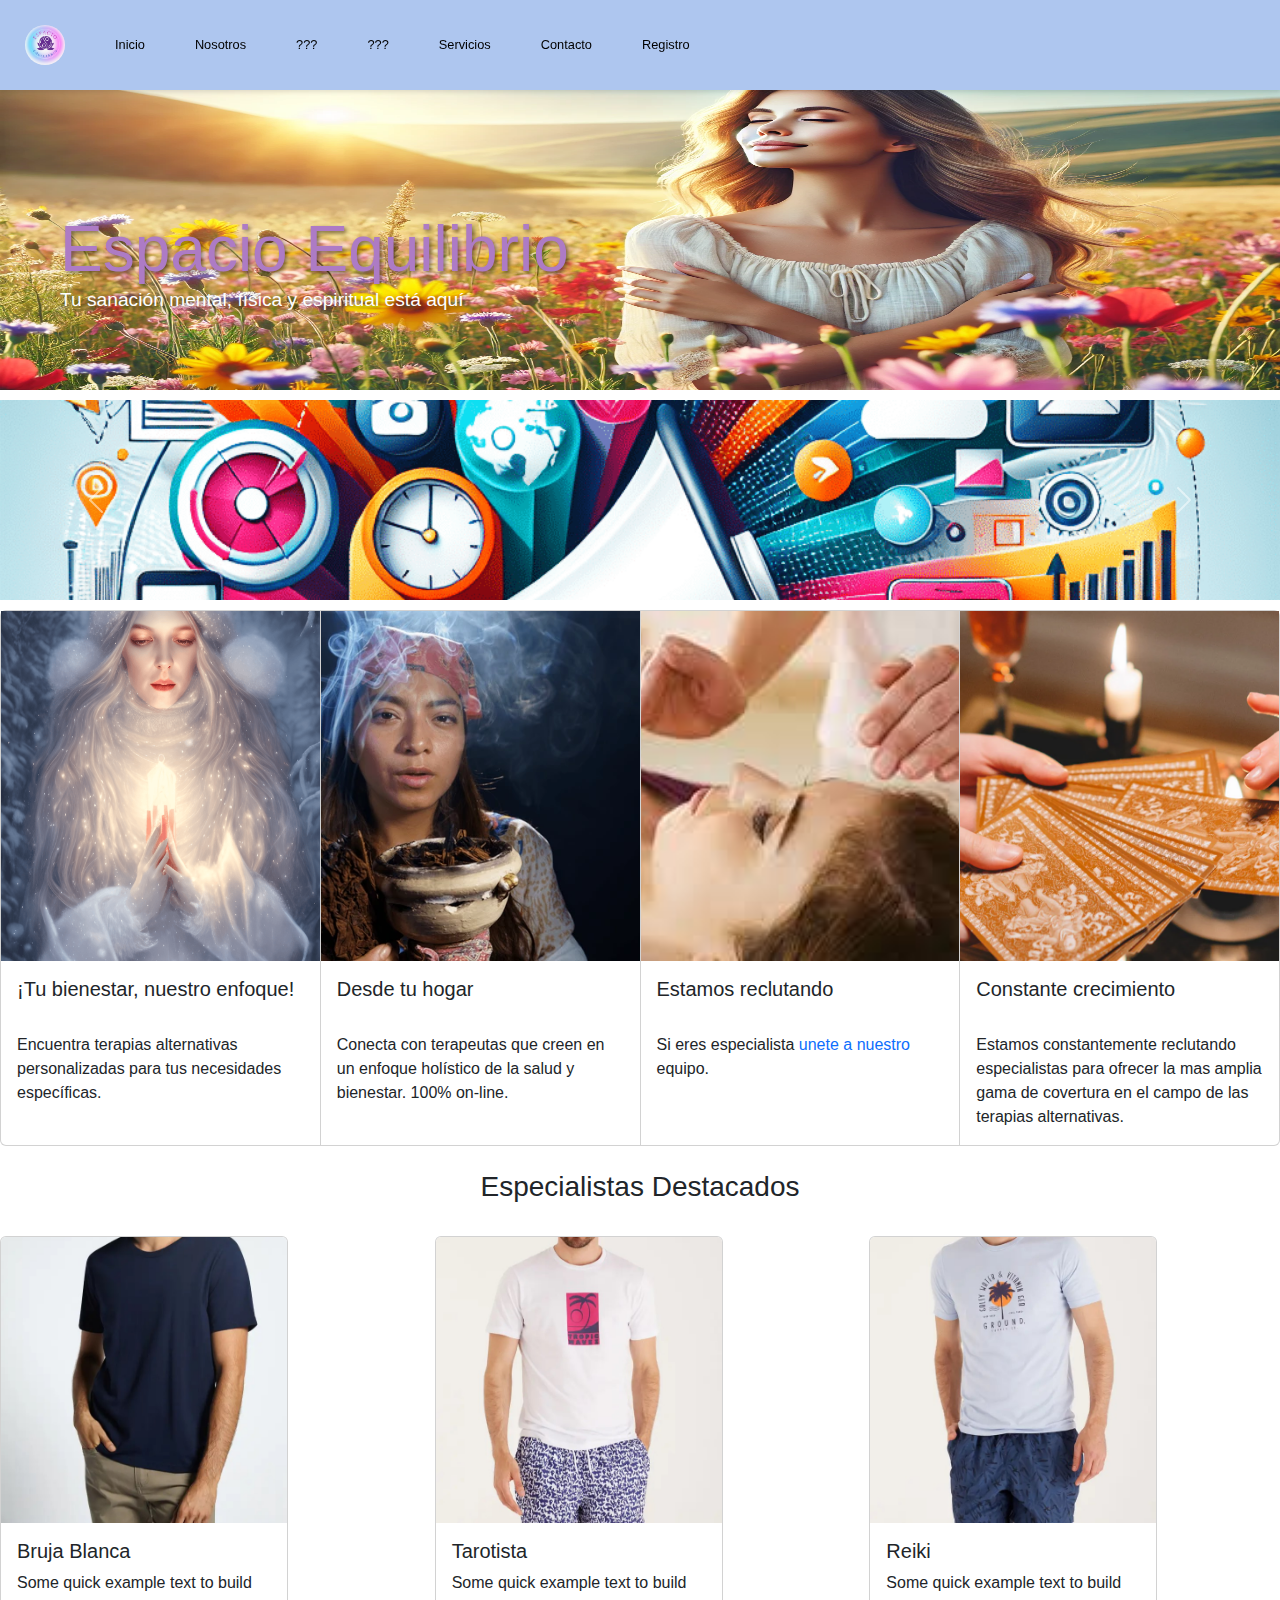
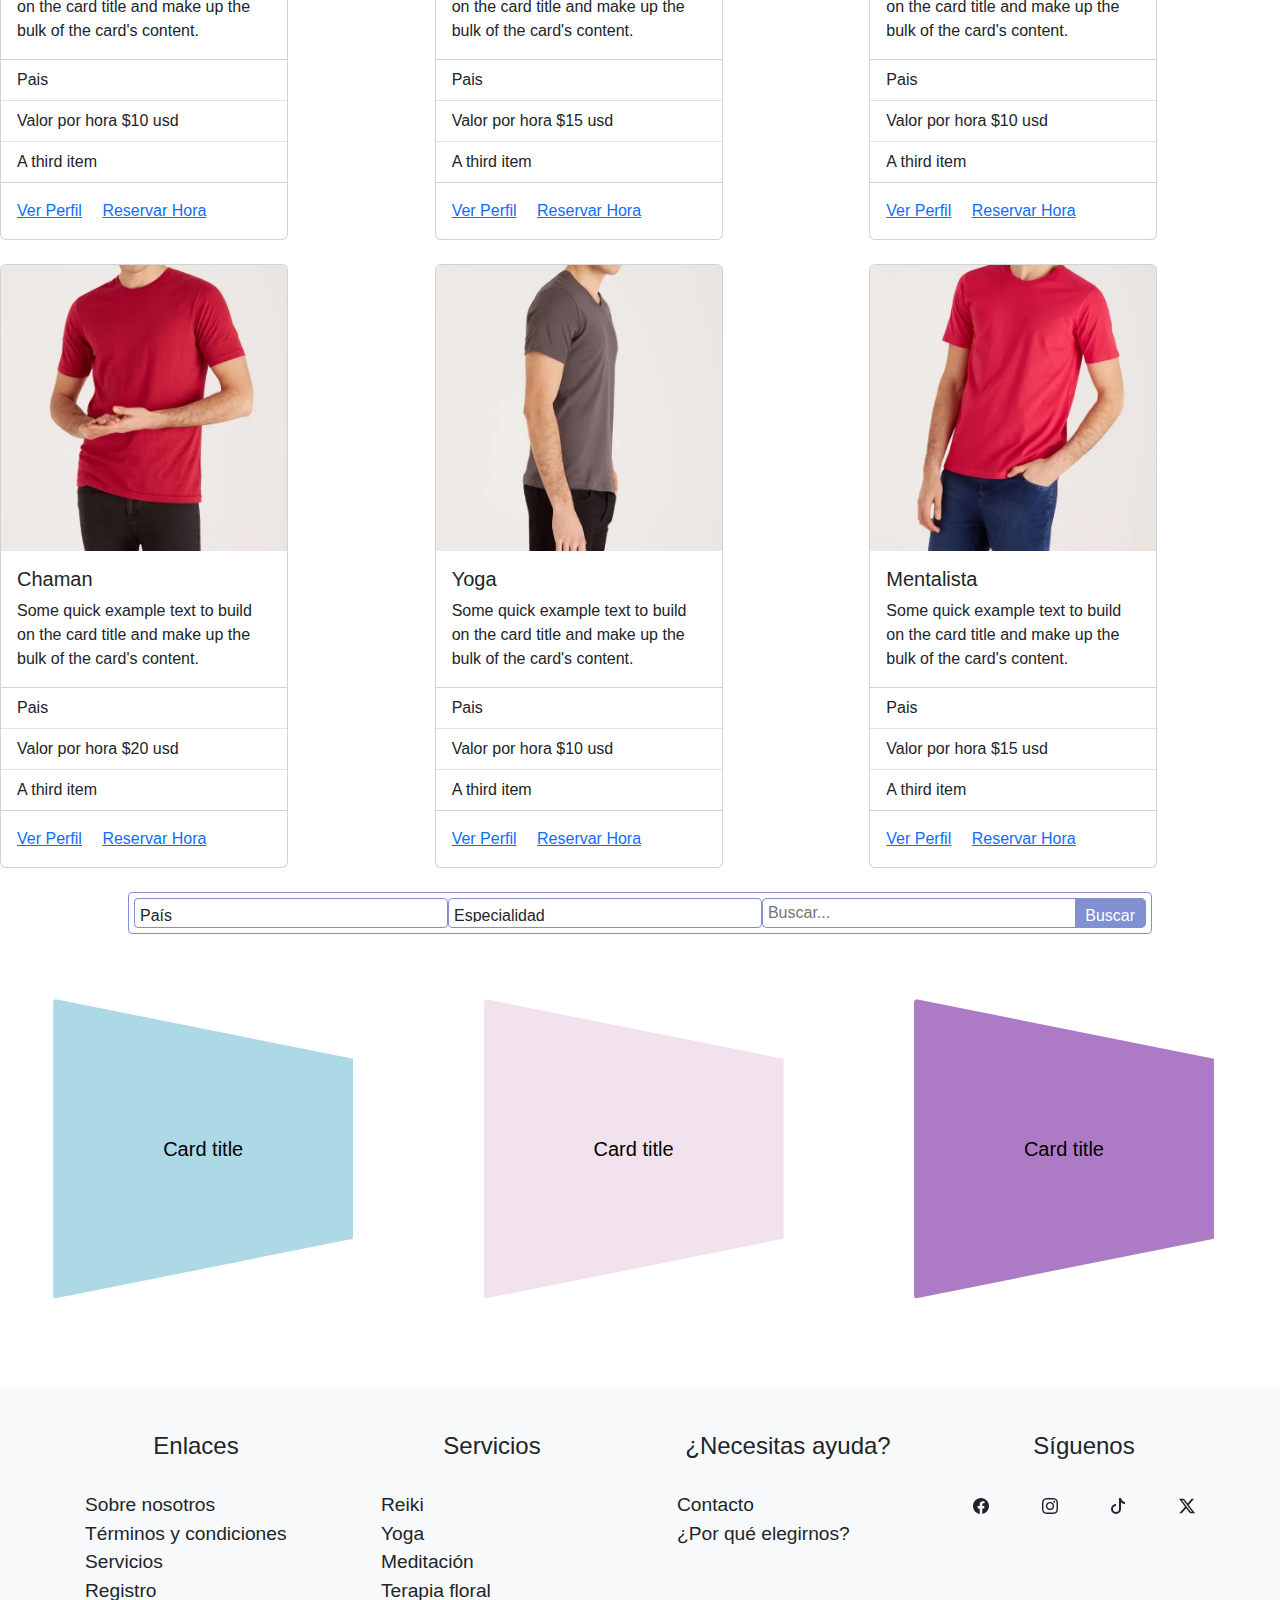
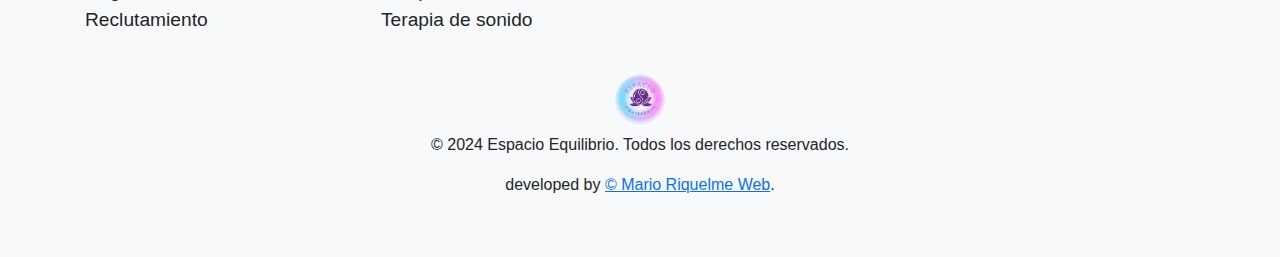
<file: index.html>
<!DOCTYPE html>
<html lang="es">
<head>
    <meta charset="UTF-8">
    <meta name="viewport" content="width=device-width, initial-scale=1.0">
    <meta name="author" content="marioriquelmeweb">
    <meta name="description" content="Espacio equilibrio es el punto de encuentro para la comunidad allistica donde se pueden encontrar terapeutas y usuarios, concertar sesiones y clases" />
    <meta name="keywords" content="sanación, mental, física, espiritual, equilibrio, salud, bienestar, terapias, servicios">
    <link rel="icon" href="images/espacioLogo.jpeg" type="image/png">
    <title>Espacio Equilibrio</title>
    <link href="https://cdn.jsdelivr.net/npm/bootstrap@5.3.3/dist/css/bootstrap.min.css" rel="stylesheet" integrity="sha384-QWTKZyjpPEjISv5WaRU9OFeRpok6YctnYmDr5pNlyT2bRjXh0JMhjY6hW+ALEwIH" crossorigin="anonymous">
    <link href="https://fonts.googleapis.com/css2?family=Dancing+Script:wght@400..700&family=Edu+AU+VIC+WA+NT+Guides:wght@400..700&family=Miss+Fajardose&display=swap" rel="stylesheet">
    <link rel="stylesheet" href="css/style.css">
</head>

<header>
    <button class="menu-toggle" aria-expanded="false">
        &#9776;
    </button>
    <nav id="main-navbar" class="navbar">
        <ul>
            <li><a href="index.html"><img src="images/espacioLogo.jpeg" alt="logo" class="logo"></a></li>
            <li><a href="index.html">Inicio</a></li>
            <li><a href="nosotros.html">Nosotros</a></li>
            <li><a href="#">???</a></li>
            <li><a href="#">???</a></li>
            <li><a href="servicios.html">Servicios</a></li>
            <li><a href="contacto.html">Contacto</a></li>
            <li><a href="registro.html">Registro</a></li>
        </ul>
    </nav>
</header>

<body>
<main>

    <div class="banner-container">
        <img src="images/espacioBanner.webp" alt="banner" class="banner" width="100%" height="320px">
        <h1>Espacio Equilibrio</h1>
        <h3>Tu sanación mental, física y espiritual está aquí</h3>
    </div>

    <div id="publicidadCarousel" class="carousel slide" data-bs-ride="carousel">
        <div class="carousel-inner">
            <div class="carousel-item active">
               <img src="images/publicidad1.png" class="d-block w-100" alt="Publicidad 1" width="100%" height="320px">
           </div>
           <div class="carousel-item">
               <img src="images/publicidad7.png" class="d-block w-100" alt="Publicidad 2" width="100%" height="320px">
            </div>
            <div class="carousel-item">
                <img src="images/publicidad6.png" class="d-block w-100" alt="Publicidad 3" width="100%" height="320px">
            </div>
            <div class="carousel-item">
                <img src="images/publicidad10.webp" class="d-block w-100" alt="Publicidad 3" width="100%" height="320px">
            </div>
            <!-- Añade más elementos .carousel-item según sea necesario -->
        </div>
        <button class="carousel-control-prev" type="button" data-bs-target="#publicidadCarousel" data-bs-slide="prev">
            <span class="carousel-control-prev-icon" aria-hidden="true"></span>
            <span class="visually-hidden">Previous</span>
        </button>
        <button class="carousel-control-next" type="button" data-bs-target="#publicidadCarousel" data-bs-slide="next">
            <span class="carousel-control-next-icon" aria-hidden="true"></span>
            <span class="visually-hidden">Next</span>
        </button>
    </div>

    <div class="card-group" id="eligenos">
        <div class="card">
            <img src="images/brujaBlanca.png" class="card-img-top-a" alt="bruja">
            <div class="card-body">
                <h5 class="card-title">¡Tu bienestar, nuestro enfoque!</h5><br>
                <p class="card-text">Encuentra terapias alternativas personalizadas para tus necesidades específicas.</p>
            </div>
        </div>
        <div class="card">
          <img src="images/chaman.webp" class="card-img-top-a" alt="chaman">
            <div class="card-body">
                <h5 class="card-title">Desde tu hogar</h5><br>
                <p class="card-text">Conecta con terapeutas que creen en un enfoque holístico de la salud y bienestar. 100% on-line.</p>
            </div>
        </div>
        <div class="card">
            <img src="images/reikiUsui.jfif" class="card-img-top-a" alt="reiki">
            <div class="card-body">
                <h5 class="card-title">Estamos reclutando</h5><br>
                <p class="card-text">Si eres especialista <a href="#" class="unete" style="text-decoration: none;">unete a nuestro</a> equipo.</p>
            </div>
        </div>
        <div class="card">
            <img src="images/tarotLectura.webp" class="card-img-top-a" alt="tarot">
            <div class="card-body">
                <h5 class="card-title">Constante crecimiento</h5><br>
                <p class="card-text">Estamos constantemente reclutando especialistas para ofrecer la mas amplia gama de covertura en el campo de las terapias alternativas.</p>
            </div>
          </div>
      </div><br>
    
    <div>
        <p class="h3">Especialistas Destacados</p><br>
    </div>

    <div class="row row-cols-1 row-cols-md-3 g-4">
        <div class="col">
            <div class="card" style="width: 18rem;">
                <img src="images/01.jpg" class="card-img-top" alt="...">
                <div class="card-body">
                  <h5 class="card-title">Bruja Blanca</h5>
                  <p class="card-text">Some quick example text to build on the card title and make up the bulk of the card's content.</p>
                </div>
                <ul class="list-group list-group-flush">
                  <li class="list-group-item">Pais</li>
                  <li class="list-group-item">Valor por hora $10 usd</li>
                  <li class="list-group-item">A third item</li>
                </ul>
                <div class="card-body">
                  <a href="#" class="card-link">Ver Perfil</a>
                  <a href="#" class="card-link">Reservar Hora</a>
                </div>
            </div>
        </div>
        <div class="col">
            <div class="card" style="width: 18rem;">
                <img src="images/02.jpg" class="card-img-top" alt="...">
                <div class="card-body">
                  <h5 class="card-title">Tarotista</h5>
                  <p class="card-text">Some quick example text to build on the card title and make up the bulk of the card's content.</p>
                </div>
                <ul class="list-group list-group-flush">
                    <li class="list-group-item">Pais</li>
                    <li class="list-group-item">Valor por hora $15 usd</li>
                    <li class="list-group-item">A third item</li>
                </ul>
                <div class="card-body">
                    <a href="#" class="card-link">Ver Perfil</a>
                    <a href="#" class="card-link">Reservar Hora</a>
                </div>
            </div>
        </div>
        <div class="col">
            <div class="card" style="width: 18rem;">
                <img src="images/03.jpg" class="card-img-top" alt="...">
                <div class="card-body">
                  <h5 class="card-title">Reiki</h5>
                  <p class="card-text">Some quick example text to build on the card title and make up the bulk of the card's content.</p>
                </div>
                <ul class="list-group list-group-flush">
                    <li class="list-group-item">Pais</li>
                    <li class="list-group-item">Valor por hora $10 usd</li>
                    <li class="list-group-item">A third item</li>
                </ul>
                <div class="card-body">
                    <a href="#" class="card-link">Ver Perfil</a>
                    <a href="#" class="card-link">Reservar Hora</a>
                </div>
            </div>
        </div>
        <div class="col">
            <div class="card" style="width: 18rem;">
                <img src="images/04.jpg" class="card-img-top" alt="...">
                <div class="card-body">
                  <h5 class="card-title">Chaman</h5>
                  <p class="card-text">Some quick example text to build on the card title and make up the bulk of the card's content.</p>
                </div>
                <ul class="list-group list-group-flush">
                    <li class="list-group-item">Pais</li>
                    <li class="list-group-item">Valor por hora $20 usd</li>
                    <li class="list-group-item">A third item</li>
                </ul>
                <div class="card-body">
                    <a href="#" class="card-link">Ver Perfil</a>
                    <a href="#" class="card-link">Reservar Hora</a>
                </div>
            </div>
        </div>
        <div class="col">
            <div class="card" style="width: 18rem;">
                <img src="images/05.jpg" class="card-img-top" alt="...">
                <div class="card-body">
                  <h5 class="card-title">Yoga</h5>
                  <p class="card-text">Some quick example text to build on the card title and make up the bulk of the card's content.</p>
                </div>
                <ul class="list-group list-group-flush">
                    <li class="list-group-item">Pais</li>
                    <li class="list-group-item">Valor por hora $10 usd</li>
                    <li class="list-group-item">A third item</li>
                </ul>
                <div class="card-body">
                    <a href="#" class="card-link">Ver Perfil</a>
                    <a href="#" class="card-link">Reservar Hora</a>
                </div>
            </div>
        </div>
        <div class="col">
            <div class="card" style="width: 18rem;">
                <img src="images/06.jpg" class="card-img-top" alt="...">
                <div class="card-body">
                  <h5 class="card-title">Mentalista</h5>
                  <p class="card-text">Some quick example text to build on the card title and make up the bulk of the card's content.</p>
                </div>
                <ul class="list-group list-group-flush">
                    <li class="list-group-item">Pais</li>
                    <li class="list-group-item">Valor por hora $15 usd</li>
                    <li class="list-group-item">A third item</li>
                </ul>
                <div class="card-body">
                    <a href="#" class="card-link">Ver Perfil</a>
                    <a href="#" class="card-link">Reservar Hora</a>
                </div>
            </div>
        </div>
    </div><br>

    <div class="search-container">
        <select name="pais" id="pais" class="form-control">
            <option value="" disabled selected>País</option>
            <option value="Todos">Todos</option>
            <option value="Argentina">Argentina</option>
            <option value="Bolivia">Bolivia</option>
            <option value="Chile">Chile</option>
            <option value="Colombia">Colombia</option>
            <option value="Costa Rica">Costa Rica</option>
            <option value="Cuba">Cuba</option>
            <option value="Ecuador">Ecuador</option>
            <option value="El Salvador">El Salvador</option>
            <option value="España">España</option>
            <option value="Guatemala">Guatemala</option>
            <option value="Honduras">Honduras</option>
            <option value="México">México</option>
            <option value="Nicaragua">Nicaragua</option>
            <option value="Panamá">Panamá</option>
            <option value="Paraguay">Paraguay</option>
            <option value="Perú">Perú</option>
            <option value="Puerto Rico">Puerto Rico</option>
            <option value="República Dominicana">Rep. Dominicana</option>
            <option value="Uruguay">Uruguay</option>
            <option value="Venezuela">Venezuela</option>
        </select>
        <select name="especialista" id="especialista" class="form-control">
            <option value="" disabled selected>Especialidad</option>
            <option value="tarot">Tarot</option>
            <option value="reiki">Reiki</option>
            <option value="bruja">Bruja Blanca</option>
            <option value="chaman">Chamán</option>
        </select>
        <input type="text" name="query" placeholder="Buscar..." class="search-input">
        <button type="submit" class="search-button">Buscar</button>
    </div><br>

    <div class="row row-cols-1 row-cols-md-3 g-4">

        <div class="trapezoid trapezoid-1">
            <h5 class="card-title"><a href="">Card title</a></h5>
        </div>
        <div class="trapezoid trapezoid-2">
            <h5 class="card-title"><a href="">Card title</a></h5>
        </div>
        <div class="trapezoid trapezoid-3">
            <h5 class="card-title"><a href="">Card title</a></h5>
        </div>

    </div><br>
</main>

<footer class="bg-light text-dark py-4">

    <div class="container">
        <div class="row">

            <div class="col-md-3">
                <h4>Enlaces</h4>
                <ul class="list-unstyled">
                    <li><a href="nosotros.html" class="text-dark">Sobre nosotros</a></li>
                    <li><a href="terminosCondiciones.html" class="text-dark">Términos y condiciones</a></li>
                    <li><a href="servicios.html" class="text-dark">Servicios</a></li>
                    <li><a href="registro.html" class="text-dark">Registro</a></li>
                    <li><a href="registro.html" class="text-dark">Reclutamiento</a></li>
                </ul>
            </div>

            <div class="col-md-3">
                <h4>Servicios</h4><!--falta agregar los servicios-->
                <ul class="list-unstyled">
                    <li><a href="#" class="text-dark">Reiki</a></li>
                    <li><a href="#" class="text-dark">Yoga</a></li>
                    <li><a href="#" class="text-dark">Meditación</a></li>
                    <li><a href="#" class="text-dark">Terapia floral</a></li>
                    <li><a href="#" class="text-dark">Terapia de sonido</a></li>
                </ul>
            </div>

            <div class="col-md-3">
                <h4>¿Necesitas ayuda?</h4>
                <ul class="list-unstyled">
                    <li><a href="#" class="text-dark">Contacto</a></li>
                    <li><a href="index.html#eligenos" class="text-dark">¿Por qué elegirnos?</a></li>
                </ul>
            </div>

            <div class="col-md-3">
                <h4>Síguenos</h4> 
                <ul class="list-inline">
                    <li class="list-inline-item">
                        <a href="#" target="_blank" class="text-dark"> <!-- agregar enlace -->
                            <svg xmlns="http://www.w3.org/2000/svg" width="16" height="16" fill="currentColor" class="bi bi-facebook" viewBox="0 0 16 16">
                                <path d="M16 8.049c0-4.446-3.582-8.05-8-8.05C3.58 0-.002 3.603-.002 8.05c0 4.017 2.926 7.347 6.75 7.951v-5.625h-2.03V8.05H6.75V6.275c0-2.017 1.195-3.131 3.022-3.131.876 0 1.791.157 1.791.157v1.98h-1.009c-.993 0-1.303.621-1.303 1.258v1.51h2.218l-.354 2.326H9.25V16c3.824-.604 6.75-3.934 6.75-7.951"/>
                            </svg>    
                        </a>
                    </li>
                    <li class="list-inline-item">
                        <a href="#" target="_blank" class="text-dark"> <!-- agregar enlace -->
                            <svg xmlns="http://www.w3.org/2000/svg" width="16" height="16" fill="currentColor" class="bi bi-instagram" viewBox="0 0 16 16">
                                <path d="M8 0C5.829 0 5.556.01 4.703.048 3.85.088 3.269.222 2.76.42a3.9 3.9 0 0 0-1.417.923A3.9 3.9 0 0 0 .42 2.76C.222 3.268.087 3.85.048 4.7.01 5.555 0 5.827 0 8.001c0 2.172.01 2.444.048 3.297.04.852.174 1.433.372 1.942.205.526.478.972.923 1.417.444.445.89.719 1.416.923.51.198 1.09.333 1.942.372C5.555 15.99 5.827 16 8 16s2.444-.01 3.298-.048c.851-.04 1.434-.174 1.943-.372a3.9 3.9 0 0 0 1.416-.923c.445-.445.718-.891.923-1.417.197-.509.332-1.09.372-1.942C15.99 10.445 16 10.173 16 8s-.01-2.445-.048-3.299c-.04-.851-.175-1.433-.372-1.941a3.9 3.9 0 0 0-.923-1.417A3.9 3.9 0 0 0 13.24.42c-.51-.198-1.092-.333-1.943-.372C10.443.01 10.172 0 7.998 0zm-.717 1.442h.718c2.136 0 2.389.007 3.232.046.78.035 1.204.166 1.486.275.373.145.64.319.92.599s.453.546.598.92c.11.281.24.705.275 1.485.039.843.047 1.096.047 3.231s-.008 2.389-.047 3.232c-.035.78-.166 1.203-.275 1.485a2.5 2.5 0 0 1-.599.919c-.28.28-.546.453-.92.598-.28.11-.704.24-1.485.276-.843.038-1.096.047-3.232.047s-2.39-.009-3.233-.047c-.78-.036-1.203-.166-1.485-.276a2.5 2.5 0 0 1-.92-.598 2.5 2.5 0 0 1-.6-.92c-.109-.281-.24-.705-.275-1.485-.038-.843-.046-1.096-.046-3.233s.008-2.388.046-3.231c.036-.78.166-1.204.276-1.486.145-.373.319-.64.599-.92s.546-.453.92-.598c.282-.11.705-.24 1.485-.276.738-.034 1.024-.044 2.515-.045zm4.988 1.328a.96.96 0 1 0 0 1.92.96.96 0 0 0 0-1.92m-4.27 1.122a4.109 4.109 0 1 0 0 8.217 4.109 4.109 0 0 0 0-8.217m0 1.441a2.667 2.667 0 1 1 0 5.334 2.667 2.667 0 0 1 0-5.334"/>
                            </svg>
                        </a>
                    </li>
                    <li class="list-inline-item">
                        <a href="#" target="_blank" class="text-dark"> <!-- agregar enlace -->
                            <svg xmlns="http://www.w3.org/2000/svg" width="16" height="16" fill="currentColor" class="bi bi-tiktok" viewBox="0 0 16 16">
                                <path d="M9 0h1.98c.144.715.54 1.617 1.235 2.512C12.895 3.389 13.797 4 15 4v2c-1.753 0-3.07-.814-4-1.829V11a5 5 0 1 1-5-5v2a3 3 0 1 0 3 3z"/>
                            </svg>
                        </a>
                    </li>
                    <li class="list-inline-item">
                        <a href="#" target="_blank" class="text-dark"> <!-- agregar enlace -->
                            <svg xmlns="http://www.w3.org/2000/svg" width="16" height="16" fill="currentColor" class="bi bi-twitter-x" viewBox="0 0 16 16">
                                <path d="M12.6.75h2.454l-5.36 6.142L16 15.25h-4.937l-3.867-5.07-4.425 5.07H.316l5.733-6.57L0 .75h5.063l3.495 4.633L12.601.75Zm-.86 13.028h1.36L4.323 2.145H2.865z"/>
                            </svg>
                        </a>
                    </li>
                </ul>
            </div>
        </div>
        <div class="text-center mt-4">
            <a href="index.html"><img src="images/espacioLogo.jpeg" alt="logo" class="logo img-fluid"></a>
            <p class="mt-2">&copy; 2024 Espacio Equilibrio. Todos los derechos reservados.</p>
            <p class="mt-2">developed by <a href="https://www.instagram.com/marioriquelmeweb?utm_source=ig_web_button_share_sheet&igsh=ZDNlZDc0MzIxNw==">&copy; Mario Riquelme Web</a>.</p>
        </div>
    </div>
</footer>

    <script src="https://code.jquery.com/jquery-3.6.0.min.js"></script>
    <script src="https://cdn.jsdelivr.net/npm/@popperjs/core@2.11.8/dist/umd/popper.min.js" integrity="sha384-I7E8VVD/ismYTF4hNIPjVp/Zjvgyol6VFvRkX/vR+Vc4jQkC+hVqc2pM8ODewa9r" crossorigin="anonymous"></script>
    <script src="https://cdn.jsdelivr.net/npm/bootstrap@5.3.3/dist/js/bootstrap.min.js" integrity="sha384-0pUGZvbkm6XF6gxjEnlmuGrJXVbNuzT9qBBavbLwCsOGabYfZo0T0to5eqruptLy" crossorigin="anonymous"></script>
    <script src="scripts/script.js"></script>
</body>
</html>
</file>
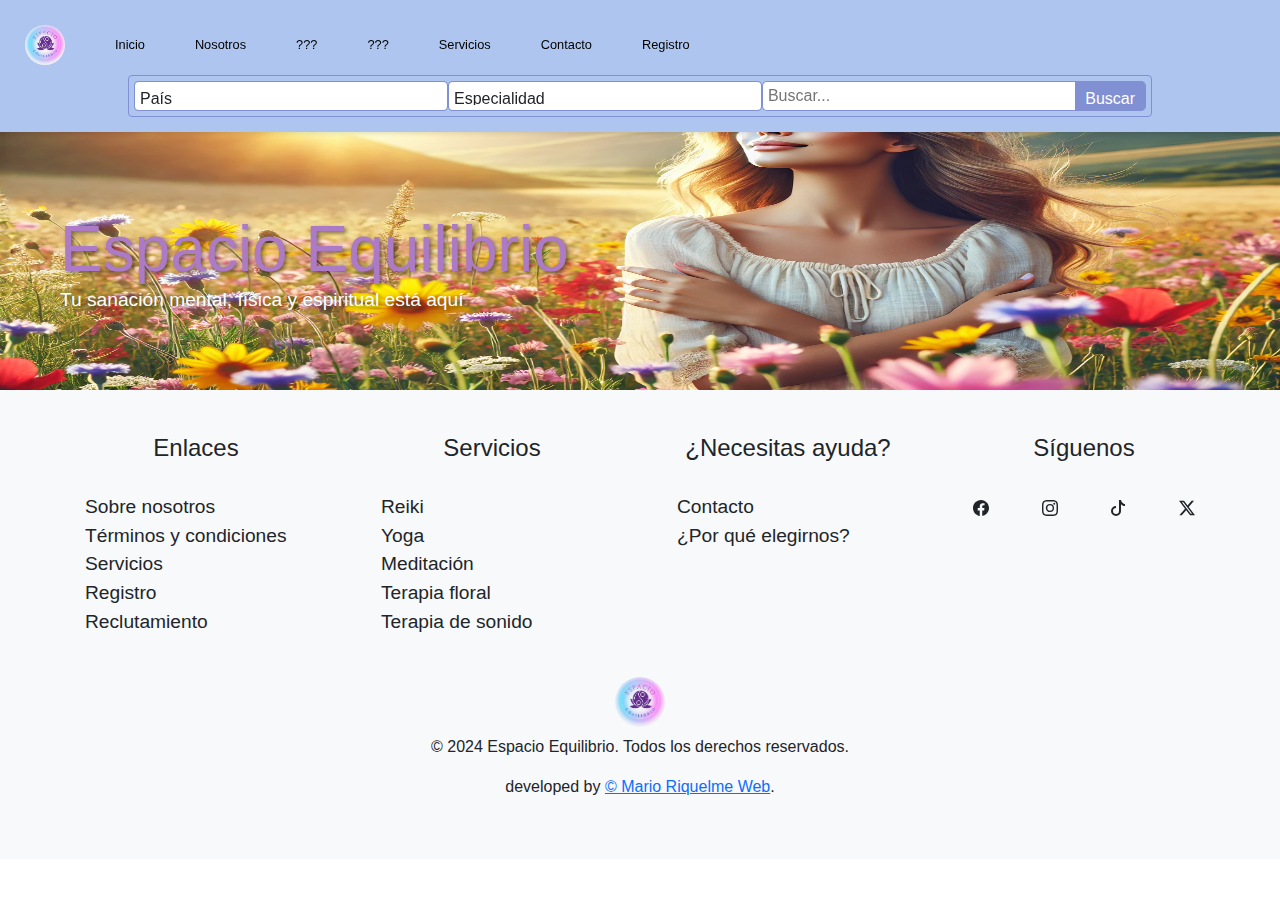
<file: especialistas.html>
<!DOCTYPE html>
<html lang="es">
<head>
    <meta charset="UTF-8">
    <meta name="viewport" content="width=device-width, initial-scale=1.0">
    <meta name="author" content="marioriquelmeweb" />
    <meta name="description" content="Espacio equilibrio es el punto de encuentro para la comunidad allistica donde se pueden encontrar terapeutas y usuarios, concertar sesiones y clases" />
    <meta name="keywords" content="sanación, mental, física, espiritual, equilibrio, salud, bienestar, terapias, servicios">
    <link rel="icon" href="images/espacioLogo.jpeg" type="image/png">
    <title>Espacio Equilibrio</title>
    <link href="https://cdn.jsdelivr.net/npm/bootstrap@5.3.3/dist/css/bootstrap.min.css" rel="stylesheet" integrity="sha384-QWTKZyjpPEjISv5WaRU9OFeRpok6YctnYmDr5pNlyT2bRjXh0JMhjY6hW+ALEwIH" crossorigin="anonymous">
    <link href="https://fonts.googleapis.com/css2?family=Dancing+Script:wght@400..700&family=Edu+AU+VIC+WA+NT+Guides:wght@400..700&family=Miss+Fajardose&display=swap" rel="stylesheet">
    <link rel="stylesheet" href="css/style.css">
</head>

<body>

<header>
    <button class="menu-toggle" aria-expanded="false">
        &#9776;
    </button>
    <nav id="main-navbar" class="navbar">
        <ul>
            <li><a href="index.html"><img src="images/espacioLogo.jpeg" alt="logo" class="logo"></a></li>
            <li><a href="index.html">Inicio</a></li>
            <li><a href="nosotros.html">Nosotros</a></li>
            <li><a href="#">???</a></li>
            <li><a href="#">???</a></li>
            <li><a href="servicios.html">Servicios</a></li>
            <li><a href="contacto.html">Contacto</a></li>
            <li><a href="registro.html">Registro</a></li>
        </ul>
        <div class="search-container">
            <select name="pais" id="pais" class="form-control">
                <option value="" disabled selected>País</option>
                <option value="Todos">Todos</option>
                <option value="Argentina">Argentina</option>
                <option value="Bolivia">Bolivia</option>
                <option value="Chile">Chile</option>
                <option value="Colombia">Colombia</option>
                <option value="Costa Rica">Costa Rica</option>
                <option value="Cuba">Cuba</option>
                <option value="Ecuador">Ecuador</option>
                <option value="El Salvador">El Salvador</option>
                <option value="España">España</option>
                <option value="Guatemala">Guatemala</option>
                <option value="Honduras">Honduras</option>
                <option value="México">México</option>
                <option value="Nicaragua">Nicaragua</option>
                <option value="Panamá">Panamá</option>
                <option value="Paraguay">Paraguay</option>
                <option value="Perú">Perú</option>
                <option value="Puerto Rico">Puerto Rico</option>
                <option value="República Dominicana">Rep. Dominicana</option>
                <option value="Uruguay">Uruguay</option>
                <option value="Venezuela">Venezuela</option>
            </select>
            <select name="especialista" id="especialista" class="form-control">
                <option value="" disabled selected>Especialidad</option>
                <option value="tarot">Tarot</option>
                <option value="reiki">Reiki</option>
                <option value="bruja">Bruja Blanca</option>
                <option value="chaman">Chamán</option>
            </select>
            <input type="text" name="query" placeholder="Buscar..." class="search-input">
            <button type="submit" class="search-button">Buscar</button>
        </div>
    </nav>
    <div class="banner-container">
        <img src="images/espacioBanner.webp" alt="banner" class="banner" width="100%" height="320px">
        <h1>Espacio Equilibrio</h1>
        <h3>Tu sanación mental, física y espiritual está aquí</h3>
    </div>
</header>

<main>

<!-- AGREGAR MAIN -->

</main>

<footer class="bg-light text-dark py-4">

    <div class="container">
        <div class="row">

            <div class="col-md-3">
                <h4>Enlaces</h4>
                <ul class="list-unstyled">
                    <li><a href="nosotros.html" class="text-dark">Sobre nosotros</a></li>
                    <li><a href="terminosCondiciones.html" class="text-dark">Términos y condiciones</a></li>
                    <li><a href="servicios.html" class="text-dark">Servicios</a></li>
                    <li><a href="registro.html" class="text-dark">Registro</a></li>
                    <li><a href="registro.html" class="text-dark">Reclutamiento</a></li>
                </ul>
            </div>

            <div class="col-md-3">
                <h4>Servicios</h4><!--falta agregar los servicios-->
                <ul class="list-unstyled">
                    <li><a href="#" class="text-dark">Reiki</a></li>
                    <li><a href="#" class="text-dark">Yoga</a></li>
                    <li><a href="#" class="text-dark">Meditación</a></li>
                    <li><a href="#" class="text-dark">Terapia floral</a></li>
                    <li><a href="#" class="text-dark">Terapia de sonido</a></li>
                </ul>
            </div>

            <div class="col-md-3">
                <h4>¿Necesitas ayuda?</h4>
                <ul class="list-unstyled">
                    <li><a href="#" class="text-dark">Contacto</a></li>
                    <li><a href="index.html#eligenos" class="text-dark">¿Por qué elegirnos?</a></li>
                </ul>
            </div>

            <div class="col-md-3">
                <h4>Síguenos</h4> 
                <ul class="list-inline">
                    <li class="list-inline-item">
                        <a href="#" target="_blank" class="text-dark"> <!-- agregar enlace -->
                            <svg xmlns="http://www.w3.org/2000/svg" width="16" height="16" fill="currentColor" class="bi bi-facebook" viewBox="0 0 16 16">
                                <path d="M16 8.049c0-4.446-3.582-8.05-8-8.05C3.58 0-.002 3.603-.002 8.05c0 4.017 2.926 7.347 6.75 7.951v-5.625h-2.03V8.05H6.75V6.275c0-2.017 1.195-3.131 3.022-3.131.876 0 1.791.157 1.791.157v1.98h-1.009c-.993 0-1.303.621-1.303 1.258v1.51h2.218l-.354 2.326H9.25V16c3.824-.604 6.75-3.934 6.75-7.951"/>
                            </svg>    
                        </a>
                    </li>
                    <li class="list-inline-item">
                        <a href="#" target="_blank" class="text-dark"> <!-- agregar enlace -->
                            <svg xmlns="http://www.w3.org/2000/svg" width="16" height="16" fill="currentColor" class="bi bi-instagram" viewBox="0 0 16 16">
                                <path d="M8 0C5.829 0 5.556.01 4.703.048 3.85.088 3.269.222 2.76.42a3.9 3.9 0 0 0-1.417.923A3.9 3.9 0 0 0 .42 2.76C.222 3.268.087 3.85.048 4.7.01 5.555 0 5.827 0 8.001c0 2.172.01 2.444.048 3.297.04.852.174 1.433.372 1.942.205.526.478.972.923 1.417.444.445.89.719 1.416.923.51.198 1.09.333 1.942.372C5.555 15.99 5.827 16 8 16s2.444-.01 3.298-.048c.851-.04 1.434-.174 1.943-.372a3.9 3.9 0 0 0 1.416-.923c.445-.445.718-.891.923-1.417.197-.509.332-1.09.372-1.942C15.99 10.445 16 10.173 16 8s-.01-2.445-.048-3.299c-.04-.851-.175-1.433-.372-1.941a3.9 3.9 0 0 0-.923-1.417A3.9 3.9 0 0 0 13.24.42c-.51-.198-1.092-.333-1.943-.372C10.443.01 10.172 0 7.998 0zm-.717 1.442h.718c2.136 0 2.389.007 3.232.046.78.035 1.204.166 1.486.275.373.145.64.319.92.599s.453.546.598.92c.11.281.24.705.275 1.485.039.843.047 1.096.047 3.231s-.008 2.389-.047 3.232c-.035.78-.166 1.203-.275 1.485a2.5 2.5 0 0 1-.599.919c-.28.28-.546.453-.92.598-.28.11-.704.24-1.485.276-.843.038-1.096.047-3.232.047s-2.39-.009-3.233-.047c-.78-.036-1.203-.166-1.485-.276a2.5 2.5 0 0 1-.92-.598 2.5 2.5 0 0 1-.6-.92c-.109-.281-.24-.705-.275-1.485-.038-.843-.046-1.096-.046-3.233s.008-2.388.046-3.231c.036-.78.166-1.204.276-1.486.145-.373.319-.64.599-.92s.546-.453.92-.598c.282-.11.705-.24 1.485-.276.738-.034 1.024-.044 2.515-.045zm4.988 1.328a.96.96 0 1 0 0 1.92.96.96 0 0 0 0-1.92m-4.27 1.122a4.109 4.109 0 1 0 0 8.217 4.109 4.109 0 0 0 0-8.217m0 1.441a2.667 2.667 0 1 1 0 5.334 2.667 2.667 0 0 1 0-5.334"/>
                            </svg>
                        </a>
                    </li>
                    <li class="list-inline-item">
                        <a href="#" target="_blank" class="text-dark"> <!-- agregar enlace -->
                            <svg xmlns="http://www.w3.org/2000/svg" width="16" height="16" fill="currentColor" class="bi bi-tiktok" viewBox="0 0 16 16">
                                <path d="M9 0h1.98c.144.715.54 1.617 1.235 2.512C12.895 3.389 13.797 4 15 4v2c-1.753 0-3.07-.814-4-1.829V11a5 5 0 1 1-5-5v2a3 3 0 1 0 3 3z"/>
                            </svg>
                        </a>
                    </li>
                    <li class="list-inline-item">
                        <a href="#" target="_blank" class="text-dark"> <!-- agregar enlace -->
                            <svg xmlns="http://www.w3.org/2000/svg" width="16" height="16" fill="currentColor" class="bi bi-twitter-x" viewBox="0 0 16 16">
                                <path d="M12.6.75h2.454l-5.36 6.142L16 15.25h-4.937l-3.867-5.07-4.425 5.07H.316l5.733-6.57L0 .75h5.063l3.495 4.633L12.601.75Zm-.86 13.028h1.36L4.323 2.145H2.865z"/>
                            </svg>
                        </a>
                    </li>
                </ul>
            </div>
        </div>
        <div class="text-center mt-4">
            <a href="index.html"><img src="images/espacioLogo.jpeg" alt="logo" class="logo img-fluid"></a>
            <p class="mt-2">&copy; 2024 Espacio Equilibrio. Todos los derechos reservados.</p>
            <p class="mt-2">developed by <a href="https://www.instagram.com/marioriquelmeweb?utm_source=ig_web_button_share_sheet&igsh=ZDNlZDc0MzIxNw==">&copy; Mario Riquelme Web</a>.</p>
        </div>
    </div>
</footer>

</body>

    <script src="https://code.jquery.com/jquery-3.6.0.min.js"></script>
    <script src="https://cdn.jsdelivr.net/npm/@popperjs/core@2.11.8/dist/umd/popper.min.js" integrity="sha384-I7E8VVD/ismYTF4hNIPjVp/Zjvgyol6VFvRkX/vR+Vc4jQkC+hVqc2pM8ODewa9r" crossorigin="anonymous"></script>
    <script src="https://cdn.jsdelivr.net/npm/bootstrap@5.3.3/dist/js/bootstrap.min.js" integrity="sha384-0pUGZvbkm6XF6gxjEnlmuGrJXVbNuzT9qBBavbLwCsOGabYfZo0T0to5eqruptLy" crossorigin="anonymous"></script>
    <script src="scripts/script.js"></script>

</html>
</file>
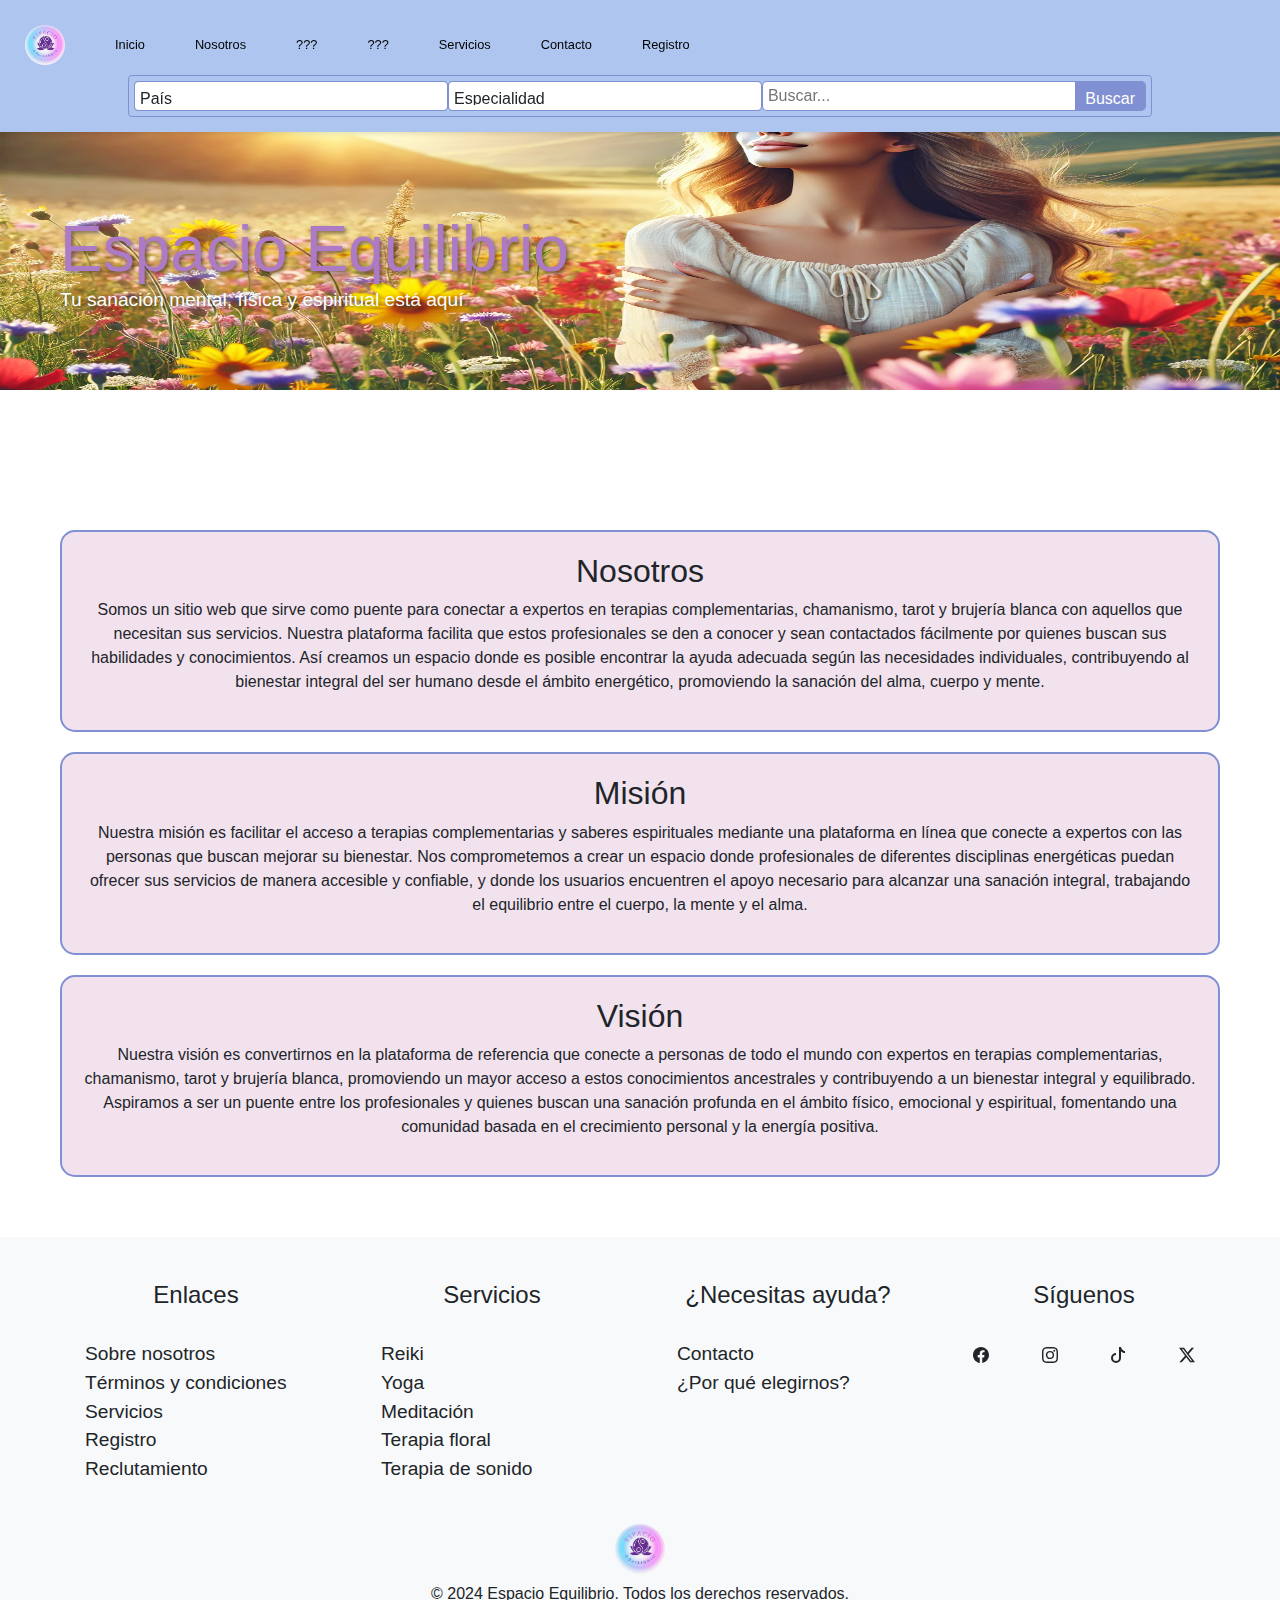
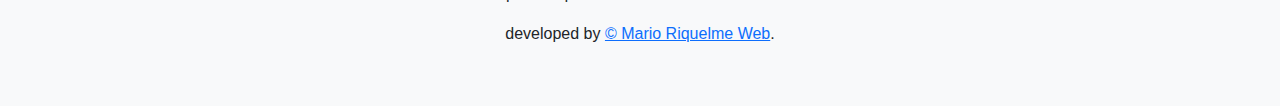
<file: nosotros.html>
<!DOCTYPE html>
<html lang="es">
    <head>
        <meta charset="UTF-8">
        <meta name="viewport" content="width=device-width, initial-scale=1.0">
        <meta name="author" content="marioriquelmeweb" />
        <meta name="description" content="Espacio equilibrio es el punto de encuentro para la comunidad allistica donde se pueden encontrar terapeutas y usuarios, concertar sesiones y clases" />
        <meta name="keywords" content="sanación, mental, física, espiritual, equilibrio, salud, bienestar, terapias, servicios">
        <link rel="icon" href="images/logoLotoRosa.png" type="image/png">
        <title>Espacio Equilibrio - Nosotros</title>
        <link href="https://cdn.jsdelivr.net/npm/bootstrap@5.3.3/dist/css/bootstrap.min.css" rel="stylesheet" integrity="sha384-QWTKZyjpPEjISv5WaRU9OFeRpok6YctnYmDr5pNlyT2bRjXh0JMhjY6hW+ALEwIH" crossorigin="anonymous">
        <link href="https://fonts.googleapis.com/css2?family=Dancing+Script:wght@400..700&family=Edu+AU+VIC+WA+NT+Guides:wght@400..700&family=Miss+Fajardose&display=swap" rel="stylesheet">
        <link rel="stylesheet" href="css/style.css">
    </head>
    <body>
        <header>
            <button class="menu-toggle" aria-expanded="false">
                &#9776;
            </button>
            <nav id="main-navbar" class="navbar">
                <ul>
                    <li><a href="index.html"><img src="images/espacioLogo.jpeg" alt="logo" class="logo"></a></li>
                    <li><a href="index.html">Inicio</a></li>
                    <li><a href="nosotros.html">Nosotros</a></li>
                    <li><a href="#">???</a></li>
                    <li><a href="#">???</a></li>
                    <li><a href="servicios.html">Servicios</a></li>
                    <li><a href="contacto.html">Contacto</a></li>
                    <li><a href="registro.html">Registro</a></li>
                </ul>
                <div class="search-container">
                    <select name="pais" id="pais" class="form-control">
                        <option value="" disabled selected>País</option>
                        <option value="Todos">Todos</option>
                        <option value="Argentina">Argentina</option>
                        <option value="Bolivia">Bolivia</option>
                        <option value="Chile">Chile</option>
                        <option value="Colombia">Colombia</option>
                        <option value="Costa Rica">Costa Rica</option>
                        <option value="Cuba">Cuba</option>
                        <option value="Ecuador">Ecuador</option>
                        <option value="El Salvador">El Salvador</option>
                        <option value="España">España</option>
                        <option value="Guatemala">Guatemala</option>
                        <option value="Honduras">Honduras</option>
                        <option value="México">México</option>
                        <option value="Nicaragua">Nicaragua</option>
                        <option value="Panamá">Panamá</option>
                        <option value="Paraguay">Paraguay</option>
                        <option value="Perú">Perú</option>
                        <option value="Puerto Rico">Puerto Rico</option>
                        <option value="República Dominicana">Rep. Dominicana</option>
                        <option value="Uruguay">Uruguay</option>
                        <option value="Venezuela">Venezuela</option>
                    </select>
                    <select name="especialista" id="especialista" class="form-control">
                        <option value="" disabled selected>Especialidad</option>
                        <option value="tarot">Tarot</option>
                        <option value="reiki">Reiki</option>
                        <option value="bruja">Bruja Blanca</option>
                        <option value="chaman">Chamán</option>
                    </select>
                    <input type="text" name="query" placeholder="Buscar..." class="search-input">
                    <button type="submit" class="search-button">Buscar</button>
                </div>
            </nav>
            <div class="banner-container">
                <img src="images/espacioBanner.webp" alt="banner" class="banner" width="100%" height="320px">
                <h1>Espacio Equilibrio</h1>
                <h3>Tu sanación mental, física y espiritual está aquí</h3>
            </div>
        </header>
        <main>
            <div class="main-container">
                <div class="container">
                    <section id="nosotros">
                        <h2>Nosotros</h2>
                        <p>Somos un sitio web que sirve como puente para conectar a expertos en terapias complementarias, chamanismo, tarot y brujería blanca con aquellos que necesitan sus servicios. Nuestra plataforma facilita que estos profesionales se den a conocer y sean contactados fácilmente por quienes buscan sus habilidades y conocimientos. Así creamos un espacio donde es posible encontrar la ayuda adecuada según las necesidades individuales, contribuyendo al bienestar integral del ser humano desde el ámbito energético, promoviendo la sanación del alma, cuerpo y mente.</p>
                    </section>
                    <section id="mision">
                        <h2>Misión</h2>
                        <p>Nuestra misión es facilitar el acceso a terapias complementarias y saberes espirituales mediante una plataforma en línea que conecte a expertos con las personas que buscan mejorar su bienestar. Nos comprometemos a crear un espacio donde profesionales de diferentes disciplinas energéticas puedan ofrecer sus servicios de manera accesible y confiable, y donde los usuarios encuentren el apoyo necesario para alcanzar una sanación integral, trabajando el equilibrio entre el cuerpo, la mente y el alma.</p>
                    </section>
                    <section id="vision">
                        <h2>Visión</h2>
                        <p>Nuestra visión es convertirnos en la plataforma de referencia que conecte a personas de todo el mundo con expertos en terapias complementarias, chamanismo, tarot y brujería blanca, promoviendo un mayor acceso a estos conocimientos ancestrales y contribuyendo a un bienestar integral y equilibrado. Aspiramos a ser un puente entre los profesionales y quienes buscan una sanación profunda en el ámbito físico, emocional y espiritual, fomentando una comunidad basada en el crecimiento personal y la energía positiva.</p>
                    </section>
                </div>
            </div>
        </main>

        <footer class="bg-light text-dark py-4">

            <div class="container">
                <div class="row">
        
                    <div class="col-md-3">
                        <h4>Enlaces</h4>
                        <ul class="list-unstyled">
                            <li><a href="nosotros.html" class="text-dark">Sobre nosotros</a></li>
                            <li><a href="terminosCondiciones.html" class="text-dark">Términos y condiciones</a></li>
                            <li><a href="servicios.html" class="text-dark">Servicios</a></li>
                            <li><a href="registro.html" class="text-dark">Registro</a></li>
                            <li><a href="registro.html" class="text-dark">Reclutamiento</a></li>
                        </ul>
                    </div>
        
                    <div class="col-md-3">
                        <h4>Servicios</h4><!--falta agregar los servicios-->
                        <ul class="list-unstyled">
                            <li><a href="#" class="text-dark">Reiki</a></li>
                            <li><a href="#" class="text-dark">Yoga</a></li>
                            <li><a href="#" class="text-dark">Meditación</a></li>
                            <li><a href="#" class="text-dark">Terapia floral</a></li>
                            <li><a href="#" class="text-dark">Terapia de sonido</a></li>
                        </ul>
                    </div>
        
                    <div class="col-md-3">
                        <h4>¿Necesitas ayuda?</h4>
                        <ul class="list-unstyled">
                            <li><a href="#" class="text-dark">Contacto</a></li>
                            <li><a href="index.html#eligenos" class="text-dark">¿Por qué elegirnos?</a></li>
                        </ul>
                    </div>
        
                    <div class="col-md-3">
                        <h4>Síguenos</h4> 
                        <ul class="list-inline">
                            <li class="list-inline-item">
                                <a href="#" target="_blank" class="text-dark"> <!-- agregar enlace -->
                                    <svg xmlns="http://www.w3.org/2000/svg" width="16" height="16" fill="currentColor" class="bi bi-facebook" viewBox="0 0 16 16">
                                        <path d="M16 8.049c0-4.446-3.582-8.05-8-8.05C3.58 0-.002 3.603-.002 8.05c0 4.017 2.926 7.347 6.75 7.951v-5.625h-2.03V8.05H6.75V6.275c0-2.017 1.195-3.131 3.022-3.131.876 0 1.791.157 1.791.157v1.98h-1.009c-.993 0-1.303.621-1.303 1.258v1.51h2.218l-.354 2.326H9.25V16c3.824-.604 6.75-3.934 6.75-7.951"/>
                                    </svg>    
                                </a>
                            </li>
                            <li class="list-inline-item">
                                <a href="#" target="_blank" class="text-dark"> <!-- agregar enlace -->
                                    <svg xmlns="http://www.w3.org/2000/svg" width="16" height="16" fill="currentColor" class="bi bi-instagram" viewBox="0 0 16 16">
                                        <path d="M8 0C5.829 0 5.556.01 4.703.048 3.85.088 3.269.222 2.76.42a3.9 3.9 0 0 0-1.417.923A3.9 3.9 0 0 0 .42 2.76C.222 3.268.087 3.85.048 4.7.01 5.555 0 5.827 0 8.001c0 2.172.01 2.444.048 3.297.04.852.174 1.433.372 1.942.205.526.478.972.923 1.417.444.445.89.719 1.416.923.51.198 1.09.333 1.942.372C5.555 15.99 5.827 16 8 16s2.444-.01 3.298-.048c.851-.04 1.434-.174 1.943-.372a3.9 3.9 0 0 0 1.416-.923c.445-.445.718-.891.923-1.417.197-.509.332-1.09.372-1.942C15.99 10.445 16 10.173 16 8s-.01-2.445-.048-3.299c-.04-.851-.175-1.433-.372-1.941a3.9 3.9 0 0 0-.923-1.417A3.9 3.9 0 0 0 13.24.42c-.51-.198-1.092-.333-1.943-.372C10.443.01 10.172 0 7.998 0zm-.717 1.442h.718c2.136 0 2.389.007 3.232.046.78.035 1.204.166 1.486.275.373.145.64.319.92.599s.453.546.598.92c.11.281.24.705.275 1.485.039.843.047 1.096.047 3.231s-.008 2.389-.047 3.232c-.035.78-.166 1.203-.275 1.485a2.5 2.5 0 0 1-.599.919c-.28.28-.546.453-.92.598-.28.11-.704.24-1.485.276-.843.038-1.096.047-3.232.047s-2.39-.009-3.233-.047c-.78-.036-1.203-.166-1.485-.276a2.5 2.5 0 0 1-.92-.598 2.5 2.5 0 0 1-.6-.92c-.109-.281-.24-.705-.275-1.485-.038-.843-.046-1.096-.046-3.233s.008-2.388.046-3.231c.036-.78.166-1.204.276-1.486.145-.373.319-.64.599-.92s.546-.453.92-.598c.282-.11.705-.24 1.485-.276.738-.034 1.024-.044 2.515-.045zm4.988 1.328a.96.96 0 1 0 0 1.92.96.96 0 0 0 0-1.92m-4.27 1.122a4.109 4.109 0 1 0 0 8.217 4.109 4.109 0 0 0 0-8.217m0 1.441a2.667 2.667 0 1 1 0 5.334 2.667 2.667 0 0 1 0-5.334"/>
                                    </svg>
                                </a>
                            </li>
                            <li class="list-inline-item">
                                <a href="#" target="_blank" class="text-dark"> <!-- agregar enlace -->
                                    <svg xmlns="http://www.w3.org/2000/svg" width="16" height="16" fill="currentColor" class="bi bi-tiktok" viewBox="0 0 16 16">
                                        <path d="M9 0h1.98c.144.715.54 1.617 1.235 2.512C12.895 3.389 13.797 4 15 4v2c-1.753 0-3.07-.814-4-1.829V11a5 5 0 1 1-5-5v2a3 3 0 1 0 3 3z"/>
                                    </svg>
                                </a>
                            </li>
                            <li class="list-inline-item">
                                <a href="#" target="_blank" class="text-dark"> <!-- agregar enlace -->
                                    <svg xmlns="http://www.w3.org/2000/svg" width="16" height="16" fill="currentColor" class="bi bi-twitter-x" viewBox="0 0 16 16">
                                        <path d="M12.6.75h2.454l-5.36 6.142L16 15.25h-4.937l-3.867-5.07-4.425 5.07H.316l5.733-6.57L0 .75h5.063l3.495 4.633L12.601.75Zm-.86 13.028h1.36L4.323 2.145H2.865z"/>
                                    </svg>
                                </a>
                            </li>
                        </ul>
                    </div>
                </div>
                <div class="text-center mt-4">
                    <a href="index.html"><img src="images/espacioLogo.jpeg" alt="logo" class="logo img-fluid"></a>
                    <p class="mt-2">&copy; 2024 Espacio Equilibrio. Todos los derechos reservados.</p>
                    <p class="mt-2">developed by <a href="https://www.instagram.com/marioriquelmeweb?utm_source=ig_web_button_share_sheet&igsh=ZDNlZDc0MzIxNw==">&copy; Mario Riquelme Web</a>.</p>
                </div>
            </div>
        </footer>

        <script src="https://code.jquery.com/jquery-3.6.0.min.js"></script>
        <script src="https://cdn.jsdelivr.net/npm/@popperjs/core@2.9.2/dist/umd/popper.min.js"></script>
        <script src="https://cdn.jsdelivr.net/npm/bootstrap@5.3.3/dist/js/bootstrap.bundle.min.js" integrity="sha384-YvpcrYf0tY3lHB60NNkmXc5s9fDVZLESaAA55NDzOxhy9GkcIdslK1eN7N6jIeHz" crossorigin="anonymous"></script>
        <script src="scripts/scrit.js"></script>
    </body>
</html>
</file>
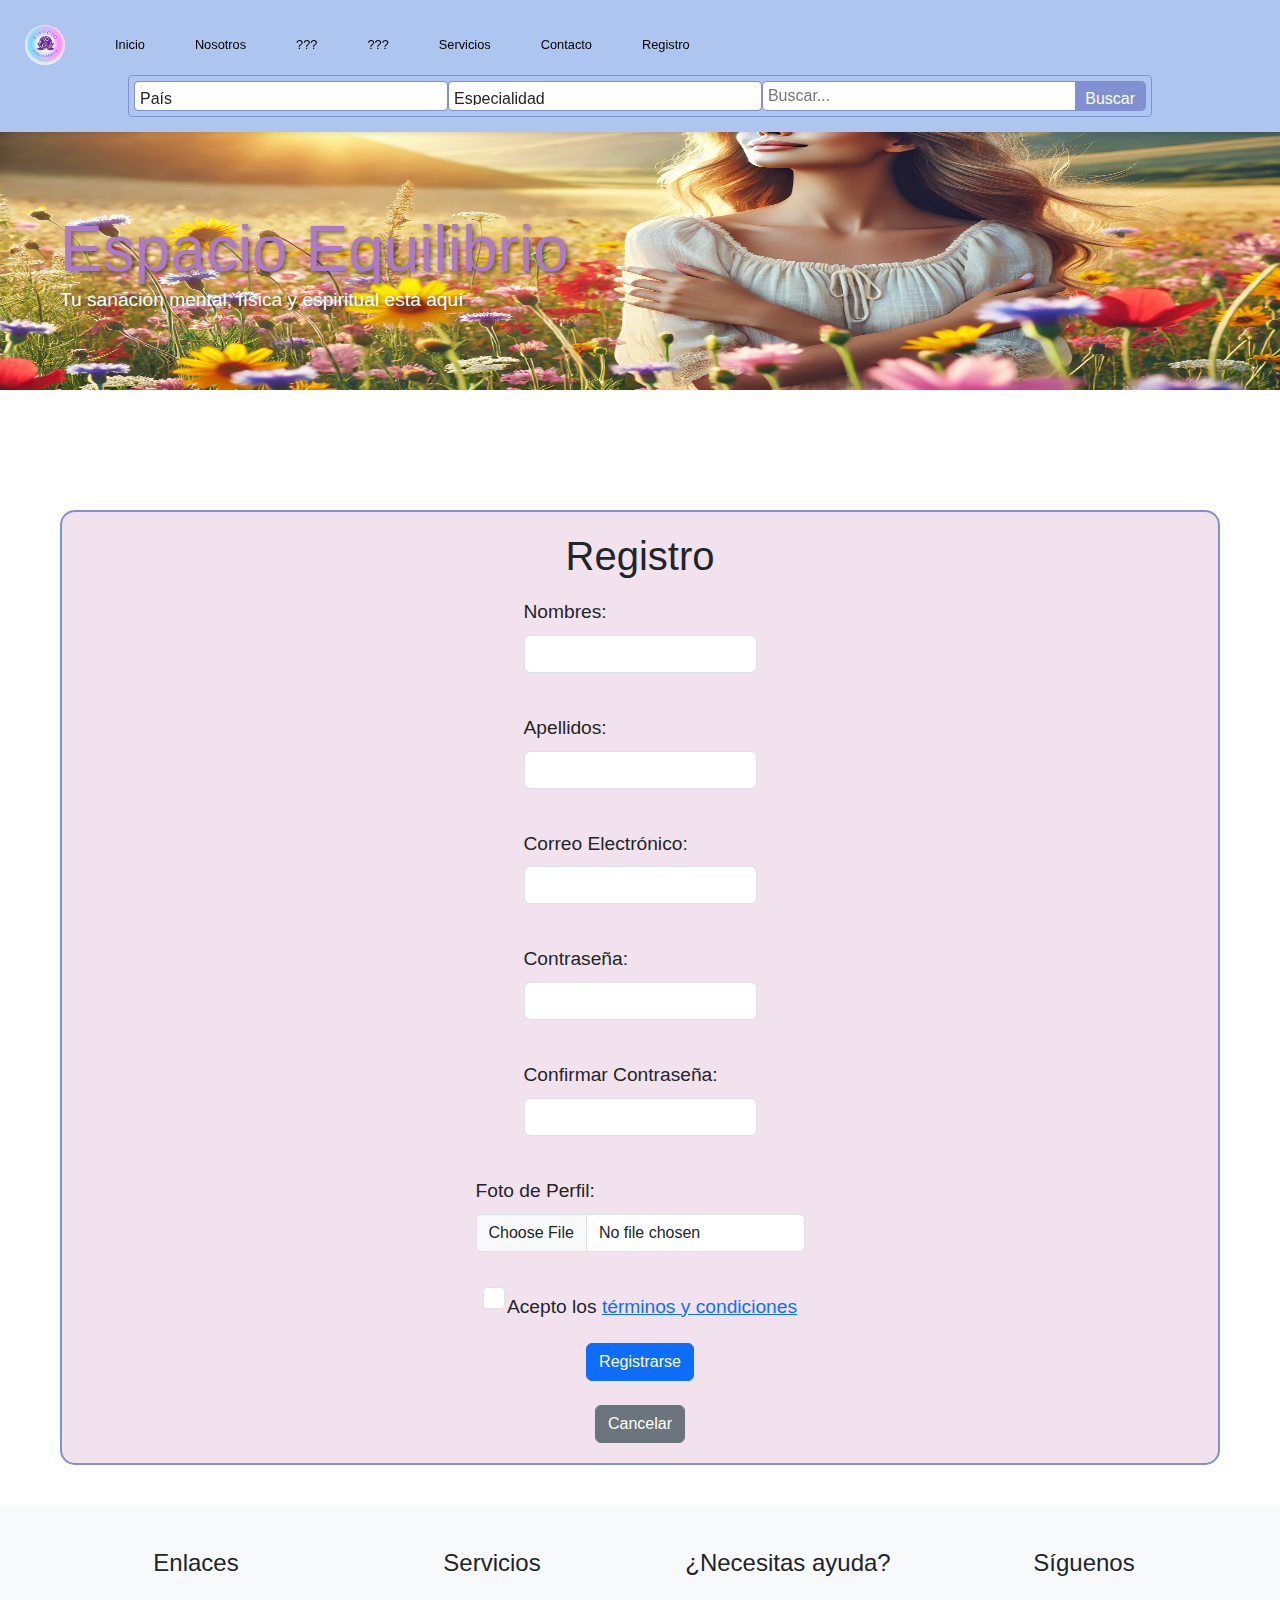
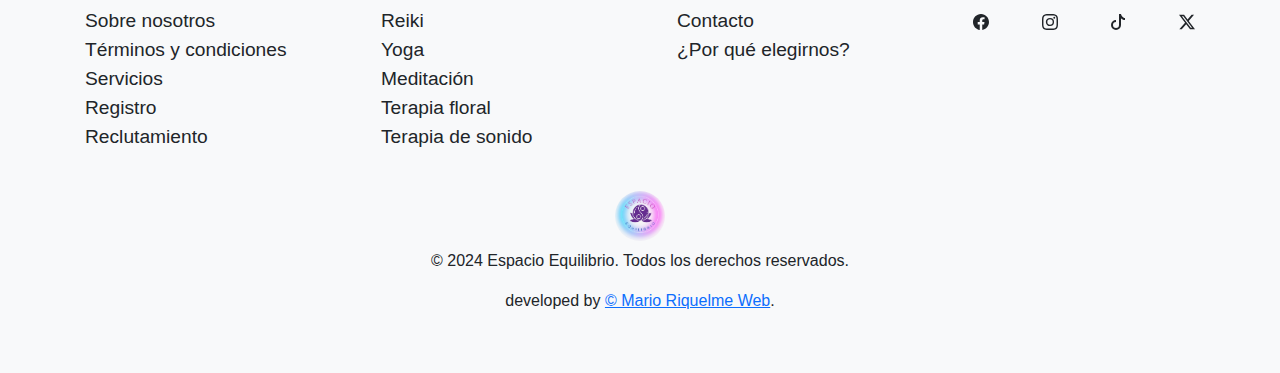
<file: registro.html>
<!DOCTYPE html>
<html lang="es">
    <head>
        <meta charset="UTF-8">
        <meta name="viewport" content="width=device-width, initial-scale=1.0">
        <meta name="author" content="marioriquelmeweb" />
        <meta name="description" content="Espacio equilibrio es el punto de encuentro para la comunidad allistica donde se pueden encontrar terapeutas y usuarios, concertar sesiones y clases" />
        <meta name="keywords" content="sanación, mental, física, espiritual, equilibrio, salud, bienestar, terapias, servicios">
        <link rel="icon" href="images/logoLotoRosa.png" type="image/png">
        <title>Espacio Equilibrio - Registro</title>
        <link href="https://cdn.jsdelivr.net/npm/bootstrap@5.3.3/dist/css/bootstrap.min.css" rel="stylesheet" integrity="sha384-QWTKZyjpPEjISv5WaRU9OFeRpok6YctnYmDr5pNlyT2bRjXh0JMhjY6hW+ALEwIH" crossorigin="anonymous">
        <link href="https://fonts.googleapis.com/css2?family=Dancing+Script:wght@400..700&family=Edu+AU+VIC+WA+NT+Guides:wght@400..700&family=Miss+Fajardose&display=swap" rel="stylesheet">
        <link rel="stylesheet" href="css/style.css">
    </head>

    <body>
        <header>
            <button class="menu-toggle" aria-expanded="false">
                &#9776;
            </button>
            <nav id="main-navbar" class="navbar">
                <ul>
                    <li><a href="index.html"><img src="images/espacioLogo.jpeg" alt="logo" class="logo"></a></li>
                    <li><a href="index.html">Inicio</a></li>
                    <li><a href="nosotros.html">Nosotros</a></li>
                    <li><a href="#">???</a></li>
                    <li><a href="#">???</a></li>
                    <li><a href="servicios.html">Servicios</a></li>
                    <li><a href="contacto.html">Contacto</a></li>
                    <li><a href="registro.html">Registro</a></li>
                </ul>
                <div class="search-container">
                    <select name="pais" id="pais" class="form-control">
                        <option value="" disabled selected>País</option>
                        <option value="Todos">Todos</option>
                        <option value="Argentina">Argentina</option>
                        <option value="Bolivia">Bolivia</option>
                        <option value="Chile">Chile</option>
                        <option value="Colombia">Colombia</option>
                        <option value="Costa Rica">Costa Rica</option>
                        <option value="Cuba">Cuba</option>
                        <option value="Ecuador">Ecuador</option>
                        <option value="El Salvador">El Salvador</option>
                        <option value="España">España</option>
                        <option value="Guatemala">Guatemala</option>
                        <option value="Honduras">Honduras</option>
                        <option value="México">México</option>
                        <option value="Nicaragua">Nicaragua</option>
                        <option value="Panamá">Panamá</option>
                        <option value="Paraguay">Paraguay</option>
                        <option value="Perú">Perú</option>
                        <option value="Puerto Rico">Puerto Rico</option>
                        <option value="República Dominicana">Rep. Dominicana</option>
                        <option value="Uruguay">Uruguay</option>
                        <option value="Venezuela">Venezuela</option>
                    </select>
                    <select name="especialista" id="especialista" class="form-control">
                        <option value="" disabled selected>Especialidad</option>
                        <option value="tarot">Tarot</option>
                        <option value="reiki">Reiki</option>
                        <option value="bruja">Bruja Blanca</option>
                        <option value="chaman">Chamán</option>
                    </select>
                    <input type="text" name="query" placeholder="Buscar..." class="search-input">
                    <button type="submit" class="search-button">Buscar</button>
                </div>
            </nav>
            <div class="banner-container">
                <img src="images/espacioBanner.webp" alt="banner" class="banner" width="100%" height="320px">
                <h1>Espacio Equilibrio</h1>
                <h3>Tu sanación mental, física y espiritual está aquí</h3>
            </div>
        </header>
        
        <main class="container">
            <div class="container-form">
                <form id="register-form" method="post" enctype="multipart/form-data">
                    <h1>Registro</h1>
                    <div class="mb-3">
                        <label for="nombre" class="form-label">Nombres:</label>
                        <input type="text" name="nombre" id="nombre" class="form-control" required>
                    </div>
                    <div class="mb-3">
                        <label for="apellido" class="form-label">Apellidos:</label>
                        <input type="text" name="apellido" id="apellido" class="form-control" required>
                    </div>
                    <div class="mb-3">
                        <label for="email" class="form-label">Correo Electrónico:</label>
                        <input type="email" name="email" id="email" class="form-control" required>
                    </div>
                    <div class="mb-3">
                        <label for="password" class="form-label">Contraseña:</label>
                        <input type="password" name="password" id="password" class="form-control" required>
                    </div>
                    <div class="mb-3">
                        <label for="password_confirm" class="form-label">Confirmar Contraseña:</label>
                        <input type="password" name="password_confirm" id="password_confirm" class="form-control" required>
                    </div>
                    <div class="mb-3">
                        <label for="profile_photo" class="form-label">Foto de Perfil:</label>
                        <input type="file" name="profile_photo" id="profile_photo" class="form-control">
                    </div>
                    <div class="mb-3 form-check">
                        <input type="checkbox" class="form-check-input" id="terms" name="terms" required>
                        <label class="form-check-label" for="terms">Acepto los <a href="/terminosCondiciones.html" target="_blank">términos y condiciones</a></label>
                    </div>
                    <button type="submit" class="btn btn-primary" id="submit-register-button">Registrarse</button><br>
                    <button type="button" class="btn btn-secondary" id="cancel-register-button">Cancelar</button>

                </form>
            </div>
        </main>

        <footer class="bg-light text-dark py-4">

            <div class="container">
                <div class="row">
        
                    <div class="col-md-3">
                        <h4>Enlaces</h4>
                        <ul class="list-unstyled">
                            <li><a href="nosotros.html" class="text-dark">Sobre nosotros</a></li>
                            <li><a href="terminosCondiciones.html" class="text-dark">Términos y condiciones</a></li>
                            <li><a href="servicios.html" class="text-dark">Servicios</a></li>
                            <li><a href="registro.html" class="text-dark">Registro</a></li>
                            <li><a href="registro.html" class="text-dark">Reclutamiento</a></li>
                        </ul>
                    </div>
        
                    <div class="col-md-3">
                        <h4>Servicios</h4><!--falta agregar los servicios-->
                        <ul class="list-unstyled">
                            <li><a href="#" class="text-dark">Reiki</a></li>
                            <li><a href="#" class="text-dark">Yoga</a></li>
                            <li><a href="#" class="text-dark">Meditación</a></li>
                            <li><a href="#" class="text-dark">Terapia floral</a></li>
                            <li><a href="#" class="text-dark">Terapia de sonido</a></li>
                        </ul>
                    </div>
        
                    <div class="col-md-3">
                        <h4>¿Necesitas ayuda?</h4>
                        <ul class="list-unstyled">
                            <li><a href="#" class="text-dark">Contacto</a></li>
                            <li><a href="index.html#eligenos" class="text-dark">¿Por qué elegirnos?</a></li>
                        </ul>
                    </div>
        
                    <div class="col-md-3">
                        <h4>Síguenos</h4> 
                        <ul class="list-inline">
                            <li class="list-inline-item">
                                <a href="#" target="_blank" class="text-dark"> <!-- agregar enlace -->
                                    <svg xmlns="http://www.w3.org/2000/svg" width="16" height="16" fill="currentColor" class="bi bi-facebook" viewBox="0 0 16 16">
                                        <path d="M16 8.049c0-4.446-3.582-8.05-8-8.05C3.58 0-.002 3.603-.002 8.05c0 4.017 2.926 7.347 6.75 7.951v-5.625h-2.03V8.05H6.75V6.275c0-2.017 1.195-3.131 3.022-3.131.876 0 1.791.157 1.791.157v1.98h-1.009c-.993 0-1.303.621-1.303 1.258v1.51h2.218l-.354 2.326H9.25V16c3.824-.604 6.75-3.934 6.75-7.951"/>
                                    </svg>    
                                </a>
                            </li>
                            <li class="list-inline-item">
                                <a href="#" target="_blank" class="text-dark"> <!-- agregar enlace -->
                                    <svg xmlns="http://www.w3.org/2000/svg" width="16" height="16" fill="currentColor" class="bi bi-instagram" viewBox="0 0 16 16">
                                        <path d="M8 0C5.829 0 5.556.01 4.703.048 3.85.088 3.269.222 2.76.42a3.9 3.9 0 0 0-1.417.923A3.9 3.9 0 0 0 .42 2.76C.222 3.268.087 3.85.048 4.7.01 5.555 0 5.827 0 8.001c0 2.172.01 2.444.048 3.297.04.852.174 1.433.372 1.942.205.526.478.972.923 1.417.444.445.89.719 1.416.923.51.198 1.09.333 1.942.372C5.555 15.99 5.827 16 8 16s2.444-.01 3.298-.048c.851-.04 1.434-.174 1.943-.372a3.9 3.9 0 0 0 1.416-.923c.445-.445.718-.891.923-1.417.197-.509.332-1.09.372-1.942C15.99 10.445 16 10.173 16 8s-.01-2.445-.048-3.299c-.04-.851-.175-1.433-.372-1.941a3.9 3.9 0 0 0-.923-1.417A3.9 3.9 0 0 0 13.24.42c-.51-.198-1.092-.333-1.943-.372C10.443.01 10.172 0 7.998 0zm-.717 1.442h.718c2.136 0 2.389.007 3.232.046.78.035 1.204.166 1.486.275.373.145.64.319.92.599s.453.546.598.92c.11.281.24.705.275 1.485.039.843.047 1.096.047 3.231s-.008 2.389-.047 3.232c-.035.78-.166 1.203-.275 1.485a2.5 2.5 0 0 1-.599.919c-.28.28-.546.453-.92.598-.28.11-.704.24-1.485.276-.843.038-1.096.047-3.232.047s-2.39-.009-3.233-.047c-.78-.036-1.203-.166-1.485-.276a2.5 2.5 0 0 1-.92-.598 2.5 2.5 0 0 1-.6-.92c-.109-.281-.24-.705-.275-1.485-.038-.843-.046-1.096-.046-3.233s.008-2.388.046-3.231c.036-.78.166-1.204.276-1.486.145-.373.319-.64.599-.92s.546-.453.92-.598c.282-.11.705-.24 1.485-.276.738-.034 1.024-.044 2.515-.045zm4.988 1.328a.96.96 0 1 0 0 1.92.96.96 0 0 0 0-1.92m-4.27 1.122a4.109 4.109 0 1 0 0 8.217 4.109 4.109 0 0 0 0-8.217m0 1.441a2.667 2.667 0 1 1 0 5.334 2.667 2.667 0 0 1 0-5.334"/>
                                    </svg>
                                </a>
                            </li>
                            <li class="list-inline-item">
                                <a href="#" target="_blank" class="text-dark"> <!-- agregar enlace -->
                                    <svg xmlns="http://www.w3.org/2000/svg" width="16" height="16" fill="currentColor" class="bi bi-tiktok" viewBox="0 0 16 16">
                                        <path d="M9 0h1.98c.144.715.54 1.617 1.235 2.512C12.895 3.389 13.797 4 15 4v2c-1.753 0-3.07-.814-4-1.829V11a5 5 0 1 1-5-5v2a3 3 0 1 0 3 3z"/>
                                    </svg>
                                </a>
                            </li>
                            <li class="list-inline-item">
                                <a href="#" target="_blank" class="text-dark"> <!-- agregar enlace -->
                                    <svg xmlns="http://www.w3.org/2000/svg" width="16" height="16" fill="currentColor" class="bi bi-twitter-x" viewBox="0 0 16 16">
                                        <path d="M12.6.75h2.454l-5.36 6.142L16 15.25h-4.937l-3.867-5.07-4.425 5.07H.316l5.733-6.57L0 .75h5.063l3.495 4.633L12.601.75Zm-.86 13.028h1.36L4.323 2.145H2.865z"/>
                                    </svg>
                                </a>
                            </li>
                        </ul>
                    </div>
                </div>
                <div class="text-center mt-4">
                    <a href="index.html"><img src="images/espacioLogo.jpeg" alt="logo" class="logo img-fluid"></a>
                    <p class="mt-2">&copy; 2024 Espacio Equilibrio. Todos los derechos reservados.</p>
                    <p class="mt-2">developed by <a href="https://www.instagram.com/marioriquelmeweb?utm_source=ig_web_button_share_sheet&igsh=ZDNlZDc0MzIxNw==">&copy; Mario Riquelme Web</a>.</p>
                </div>
            </div>
        </footer>

        <script src="https://code.jquery.com/jquery-3.6.0.min.js"></script>
        <script src="https://cdn.jsdelivr.net/npm/@popperjs/core@2.11.8/dist/umd/popper.min.js" integrity="sha384-I7E8VVD/ismYTF4hNIPjVp/Zjvgyol6VFvRkX/vR+Vc4jQkC+hVqc2pM8ODewa9r" crossorigin="anonymous"></script>
        <script src="https://cdn.jsdelivr.net/npm/bootstrap@5.3.3/dist/js/bootstrap.min.js" integrity="sha384-0pUGZvbkm6XF6gxjEnlmuGrJXVbNuzT9qBBavbLwCsOGabYfZo0T0to5eqruptLy" crossorigin="anonymous"></script>
        <script src="scripts/script.js"></script>
    </body>
</html>
</file>
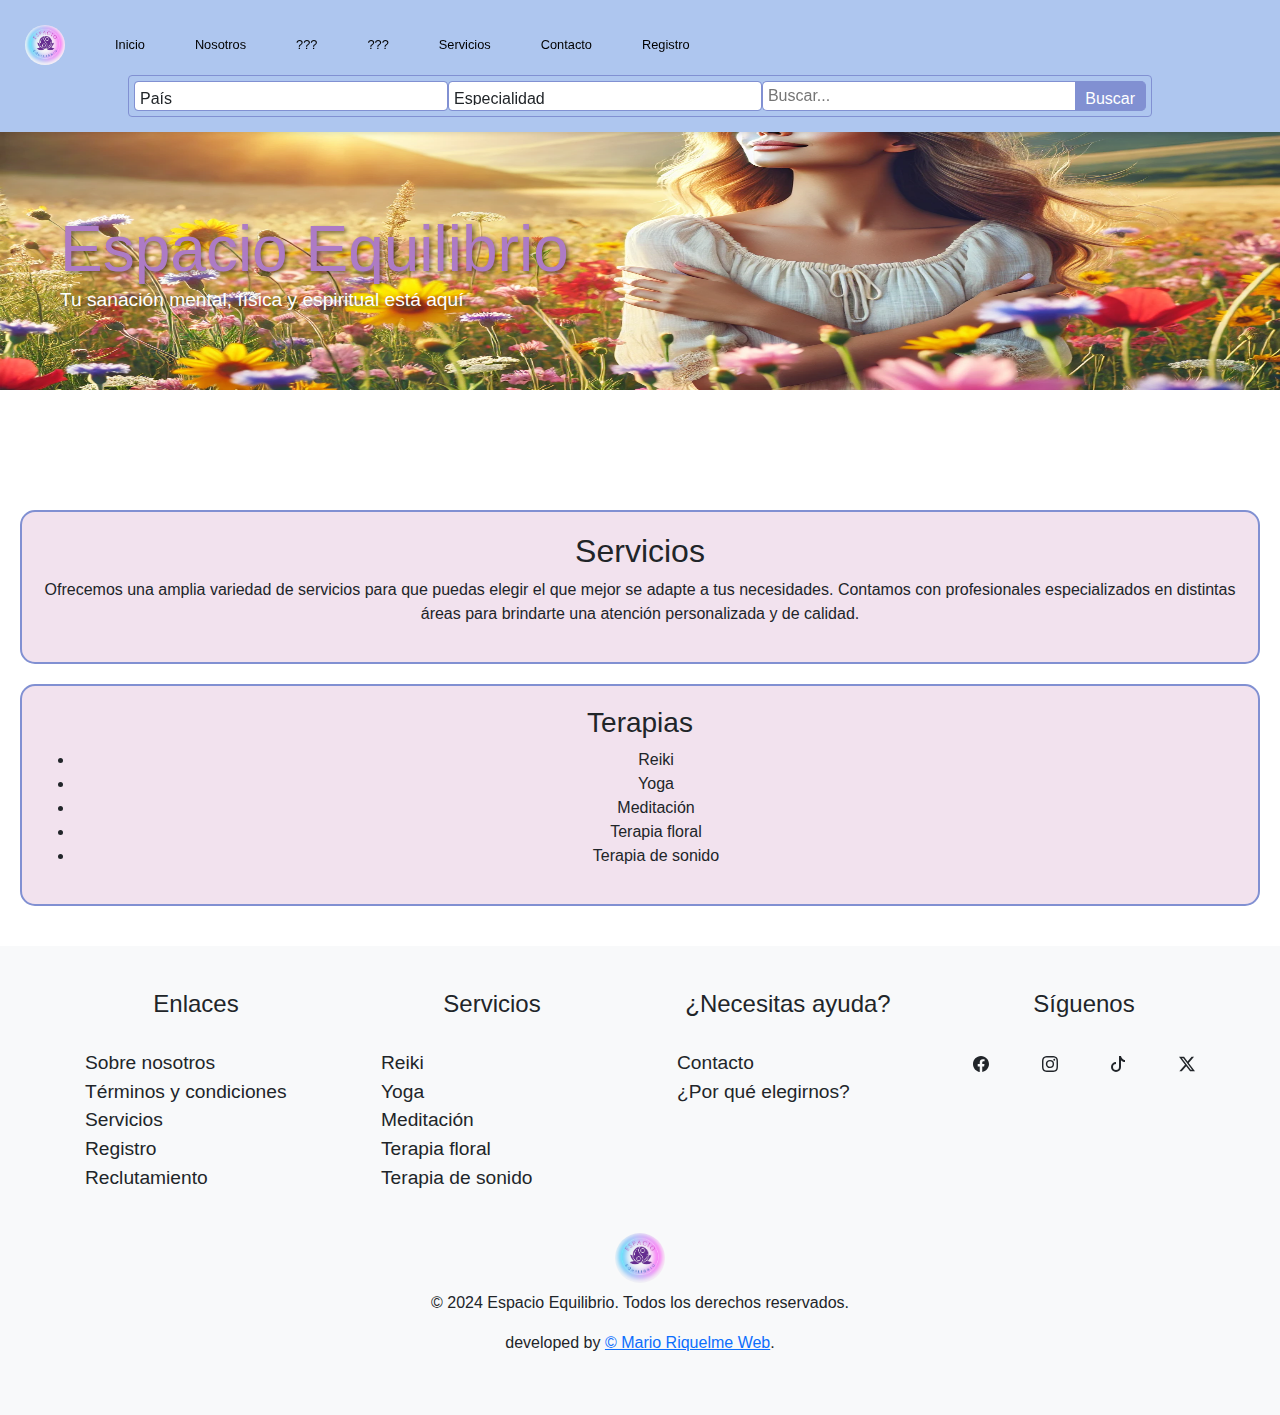
<file: servicios.html>
<!DOCTYPE html>
<html lang="es">
<head>
    <meta charset="UTF-8">
    <meta name="viewport" content="width=device-width, initial-scale=1.0">
    <meta name="author" content="marioriquelmeweb" />
    <meta name="description" content="Espacio equilibrio es el punto de encuentro para la comunidad allistica donde se pueden encontrar terapeutas y usuarios, concertar sesiones y clases" />
    <meta name="keywords" content="sanación, mental, física, espiritual, equilibrio, salud, bienestar, terapias, servicios">
    <link rel="icon" href="images/logoLotoRosa.png" type="image/png">
    <title>Espacio Equilibrio - Servicios</title>
    <link href="https://cdn.jsdelivr.net/npm/bootstrap@5.3.3/dist/css/bootstrap.min.css" rel="stylesheet" integrity="sha384-QWTKZyjpPEjISv5WaRU9OFeRpok6YctnYmDr5pNlyT2bRjXh0JMhjY6hW+ALEwIH" crossorigin="anonymous">
    <link href="https://fonts.googleapis.com/css2?family=Dancing+Script:wght@400..700&family=Edu+AU+VIC+WA+NT+Guides:wght@400..700&family=Miss+Fajardose&display=swap" rel="stylesheet">
    <link rel="stylesheet" href="css/style.css">
</head>
<body>
    <header>
        <button class="menu-toggle" aria-expanded="false">
            &#9776;
        </button>
        <nav id="main-navbar" class="navbar">
            <ul>
                <li><a href="index.html"><img src="images/espacioLogo.jpeg" alt="logo" class="logo"></a></li>
                <li><a href="index.html">Inicio</a></li>
                <li><a href="nosotros.html">Nosotros</a></li>
                <li><a href="#">???</a></li>
                <li><a href="#">???</a></li>
                <li><a href="servicios.html">Servicios</a></li>
                <li><a href="contacto.html">Contacto</a></li>
                <li><a href="registro.html">Registro</a></li>
            </ul>
            <div class="search-container">
                <select name="pais" id="pais" class="form-control">
                    <option value="" disabled selected>País</option>
                    <option value="Todos">Todos</option>
                    <option value="Argentina">Argentina</option>
                    <option value="Bolivia">Bolivia</option>
                    <option value="Chile">Chile</option>
                    <option value="Colombia">Colombia</option>
                    <option value="Costa Rica">Costa Rica</option>
                    <option value="Cuba">Cuba</option>
                    <option value="Ecuador">Ecuador</option>
                    <option value="El Salvador">El Salvador</option>
                    <option value="España">España</option>
                    <option value="Guatemala">Guatemala</option>
                    <option value="Honduras">Honduras</option>
                    <option value="México">México</option>
                    <option value="Nicaragua">Nicaragua</option>
                    <option value="Panamá">Panamá</option>
                    <option value="Paraguay">Paraguay</option>
                    <option value="Perú">Perú</option>
                    <option value="Puerto Rico">Puerto Rico</option>
                    <option value="República Dominicana">Rep. Dominicana</option>
                    <option value="Uruguay">Uruguay</option>
                    <option value="Venezuela">Venezuela</option>
                </select>
                <select name="especialista" id="especialista" class="form-control">
                    <option value="" disabled selected>Especialidad</option>
                    <option value="tarot">Tarot</option>
                    <option value="reiki">Reiki</option>
                    <option value="bruja">Bruja Blanca</option>
                    <option value="chaman">Chamán</option>
                </select>
                <input type="text" name="query" placeholder="Buscar..." class="search-input">
                <button type="submit" class="search-button">Buscar</button>
            </div>
        </nav>
        <div class="banner-container">
            <img src="images/espacioBanner.webp" alt="banner" class="banner" width="100%" height="320px">
            <h1>Espacio Equilibrio</h1>
            <h3>Tu sanación mental, física y espiritual está aquí</h3>
        </div>
    </header>
    <main>
        <div class="main-container">
            <section id="servicios">
                <h2>Servicios</h2>
                <p>Ofrecemos una amplia variedad de servicios para que puedas elegir el que mejor se adapte a tus necesidades. Contamos con profesionales especializados en distintas áreas para brindarte una atención personalizada y de calidad.</p>
            </section>

            <section id="terapias">
                <h3>Terapias</h3>
                <ul>
                    <li>Reiki</li>
                    <li>Yoga</li>
                    <li>Meditación</li>
                    <li>Terapia floral</li>
                    <li>Terapia de sonido</li>
                </ul>
            </section>
        </div>
    </main>

    <footer class="bg-light text-dark py-4">

        <div class="container">
            <div class="row">
    
                <div class="col-md-3">
                    <h4>Enlaces</h4>
                    <ul class="list-unstyled">
                        <li><a href="nosotros.html" class="text-dark">Sobre nosotros</a></li>
                        <li><a href="terminosCondiciones.html" class="text-dark">Términos y condiciones</a></li>
                        <li><a href="servicios.html" class="text-dark">Servicios</a></li>
                        <li><a href="registro.html" class="text-dark">Registro</a></li>
                        <li><a href="registro.html" class="text-dark">Reclutamiento</a></li>
                    </ul>
                </div>
    
                <div class="col-md-3">
                    <h4>Servicios</h4><!--falta agregar los servicios-->
                    <ul class="list-unstyled">
                        <li><a href="#" class="text-dark">Reiki</a></li>
                        <li><a href="#" class="text-dark">Yoga</a></li>
                        <li><a href="#" class="text-dark">Meditación</a></li>
                        <li><a href="#" class="text-dark">Terapia floral</a></li>
                        <li><a href="#" class="text-dark">Terapia de sonido</a></li>
                    </ul>
                </div>
    
                <div class="col-md-3">
                    <h4>¿Necesitas ayuda?</h4>
                    <ul class="list-unstyled">
                        <li><a href="#" class="text-dark">Contacto</a></li>
                        <li><a href="index.html#eligenos" class="text-dark">¿Por qué elegirnos?</a></li>
                    </ul>
                </div>
    
                <div class="col-md-3">
                    <h4>Síguenos</h4> 
                    <ul class="list-inline">
                        <li class="list-inline-item">
                            <a href="#" target="_blank" class="text-dark"> <!-- agregar enlace -->
                                <svg xmlns="http://www.w3.org/2000/svg" width="16" height="16" fill="currentColor" class="bi bi-facebook" viewBox="0 0 16 16">
                                    <path d="M16 8.049c0-4.446-3.582-8.05-8-8.05C3.58 0-.002 3.603-.002 8.05c0 4.017 2.926 7.347 6.75 7.951v-5.625h-2.03V8.05H6.75V6.275c0-2.017 1.195-3.131 3.022-3.131.876 0 1.791.157 1.791.157v1.98h-1.009c-.993 0-1.303.621-1.303 1.258v1.51h2.218l-.354 2.326H9.25V16c3.824-.604 6.75-3.934 6.75-7.951"/>
                                </svg>    
                            </a>
                        </li>
                        <li class="list-inline-item">
                            <a href="#" target="_blank" class="text-dark"> <!-- agregar enlace -->
                                <svg xmlns="http://www.w3.org/2000/svg" width="16" height="16" fill="currentColor" class="bi bi-instagram" viewBox="0 0 16 16">
                                    <path d="M8 0C5.829 0 5.556.01 4.703.048 3.85.088 3.269.222 2.76.42a3.9 3.9 0 0 0-1.417.923A3.9 3.9 0 0 0 .42 2.76C.222 3.268.087 3.85.048 4.7.01 5.555 0 5.827 0 8.001c0 2.172.01 2.444.048 3.297.04.852.174 1.433.372 1.942.205.526.478.972.923 1.417.444.445.89.719 1.416.923.51.198 1.09.333 1.942.372C5.555 15.99 5.827 16 8 16s2.444-.01 3.298-.048c.851-.04 1.434-.174 1.943-.372a3.9 3.9 0 0 0 1.416-.923c.445-.445.718-.891.923-1.417.197-.509.332-1.09.372-1.942C15.99 10.445 16 10.173 16 8s-.01-2.445-.048-3.299c-.04-.851-.175-1.433-.372-1.941a3.9 3.9 0 0 0-.923-1.417A3.9 3.9 0 0 0 13.24.42c-.51-.198-1.092-.333-1.943-.372C10.443.01 10.172 0 7.998 0zm-.717 1.442h.718c2.136 0 2.389.007 3.232.046.78.035 1.204.166 1.486.275.373.145.64.319.92.599s.453.546.598.92c.11.281.24.705.275 1.485.039.843.047 1.096.047 3.231s-.008 2.389-.047 3.232c-.035.78-.166 1.203-.275 1.485a2.5 2.5 0 0 1-.599.919c-.28.28-.546.453-.92.598-.28.11-.704.24-1.485.276-.843.038-1.096.047-3.232.047s-2.39-.009-3.233-.047c-.78-.036-1.203-.166-1.485-.276a2.5 2.5 0 0 1-.92-.598 2.5 2.5 0 0 1-.6-.92c-.109-.281-.24-.705-.275-1.485-.038-.843-.046-1.096-.046-3.233s.008-2.388.046-3.231c.036-.78.166-1.204.276-1.486.145-.373.319-.64.599-.92s.546-.453.92-.598c.282-.11.705-.24 1.485-.276.738-.034 1.024-.044 2.515-.045zm4.988 1.328a.96.96 0 1 0 0 1.92.96.96 0 0 0 0-1.92m-4.27 1.122a4.109 4.109 0 1 0 0 8.217 4.109 4.109 0 0 0 0-8.217m0 1.441a2.667 2.667 0 1 1 0 5.334 2.667 2.667 0 0 1 0-5.334"/>
                                </svg>
                            </a>
                        </li>
                        <li class="list-inline-item">
                            <a href="#" target="_blank" class="text-dark"> <!-- agregar enlace -->
                                <svg xmlns="http://www.w3.org/2000/svg" width="16" height="16" fill="currentColor" class="bi bi-tiktok" viewBox="0 0 16 16">
                                    <path d="M9 0h1.98c.144.715.54 1.617 1.235 2.512C12.895 3.389 13.797 4 15 4v2c-1.753 0-3.07-.814-4-1.829V11a5 5 0 1 1-5-5v2a3 3 0 1 0 3 3z"/>
                                </svg>
                            </a>
                        </li>
                        <li class="list-inline-item">
                            <a href="#" target="_blank" class="text-dark"> <!-- agregar enlace -->
                                <svg xmlns="http://www.w3.org/2000/svg" width="16" height="16" fill="currentColor" class="bi bi-twitter-x" viewBox="0 0 16 16">
                                    <path d="M12.6.75h2.454l-5.36 6.142L16 15.25h-4.937l-3.867-5.07-4.425 5.07H.316l5.733-6.57L0 .75h5.063l3.495 4.633L12.601.75Zm-.86 13.028h1.36L4.323 2.145H2.865z"/>
                                </svg>
                            </a>
                        </li>
                    </ul>
                </div>
            </div>
            <div class="text-center mt-4">
                <a href="index.html"><img src="images/espacioLogo.jpeg" alt="logo" class="logo img-fluid"></a>
                <p class="mt-2">&copy; 2024 Espacio Equilibrio. Todos los derechos reservados.</p>
                <p class="mt-2">developed by <a href="https://www.instagram.com/marioriquelmeweb?utm_source=ig_web_button_share_sheet&igsh=ZDNlZDc0MzIxNw==">&copy; Mario Riquelme Web</a>.</p>
            </div>
        </div>
    </footer>

    <script src="https://code.jquery.com/jquery-3.6.0.min.js"></script>
    <script src="https://cdn.jsdelivr.net/npm/@popperjs/core@2.9.2/dist/umd/popper.min.js"></script>
    <script src="https://cdn.jsdelivr.net/npm/bootstrap@5.3.3/dist/js/bootstrap.bundle.min.js" integrity="sha384-YvpcrYf0tY3lHB60NNkmXc5s9fDVZLESaAA55NDzOxhy9GkcIdslK1eN7N6jIeHz" crossorigin="anonymous"></script>
    <script src="scripts/scrit.js"></script>
</body>
</html>
</file>
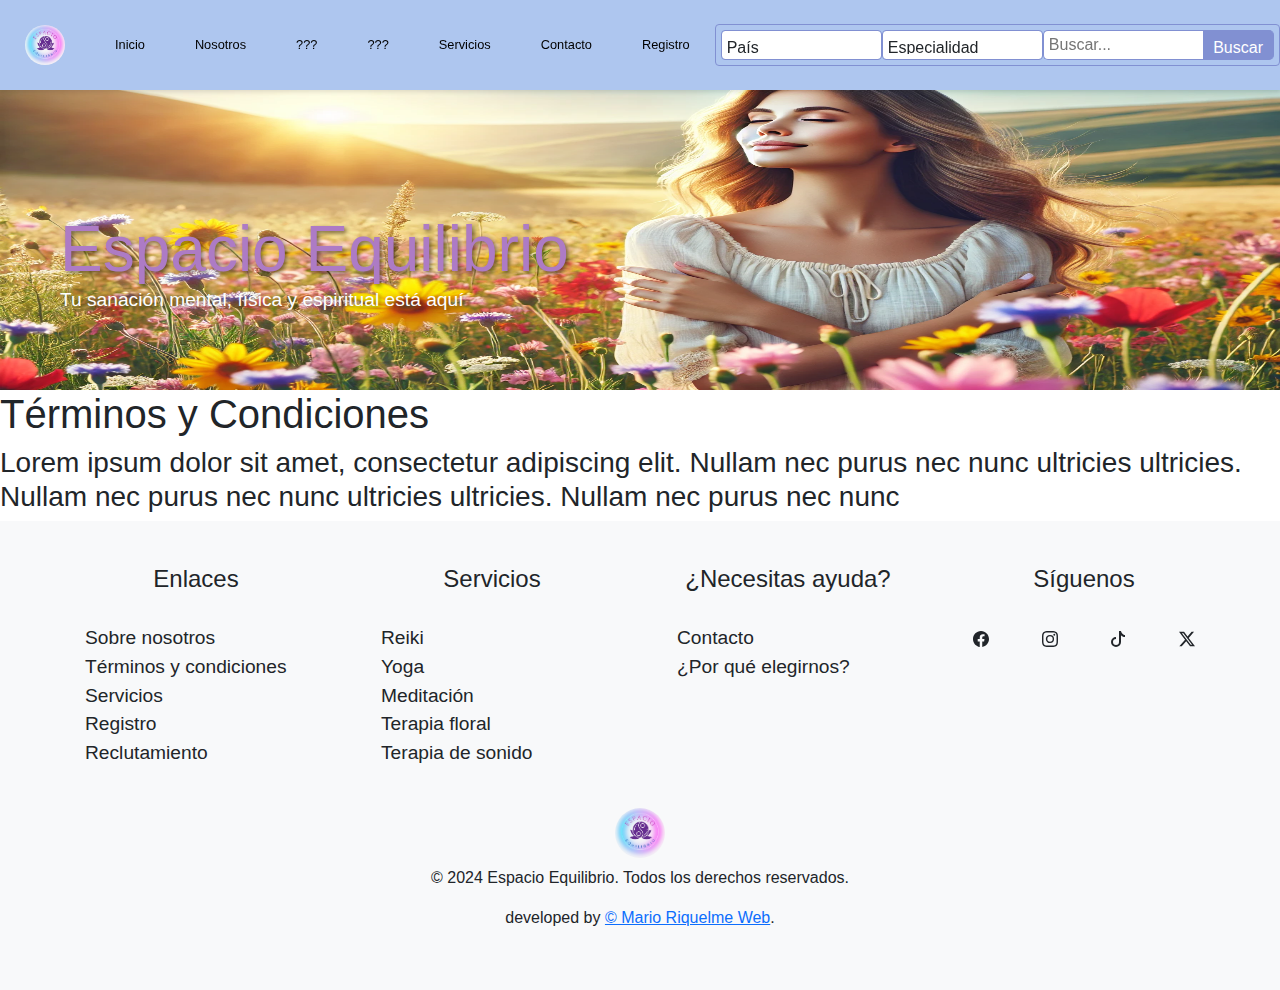
<file: terminosCondiciones.html>
<!DOCTYPE html>
<html lang="es">
    <head>
        <meta charset="UTF-8">
        <meta name="viewport" content="width=device-width, initial-scale=1.0">
        <meta name="author" content="marioriquelmeweb" />
        <meta name="description" content="Espacio equilibrio es el punto de encuentro para la comunidad allistica donde se pueden encontrar terapeutas y usuarios, concertar sesiones y clases" />
        <meta name="keywords" content="sanación, mental, física, espiritual, equilibrio, salud, bienestar, terapias, servicios">
        <link rel="icon" href="images/logoLotoRosa.png" type="image/png">
        <title>Espacio Equilibrio - Terminos-y-Condiciones</title>
        <link href="https://cdn.jsdelivr.net/npm/bootstrap@5.3.3/dist/css/bootstrap.min.css" rel="stylesheet" integrity="sha384-QWTKZyjpPEjISv5WaRU9OFeRpok6YctnYmDr5pNlyT2bRjXh0JMhjY6hW+ALEwIH" crossorigin="anonymous">
        <link href="https://fonts.googleapis.com/css2?family=Dancing+Script:wght@400..700&family=Edu+AU+VIC+WA+NT+Guides:wght@400..700&family=Miss+Fajardose&display=swap" rel="stylesheet">
        <link rel="stylesheet" href="css/style.css">
    </head>
    <body>
        <header>
            <button class="menu-toggle">
                &#9776;
            </button>
            <div class="banner-container">
                <img src="images/espacioBanner.webp" alt="banner" class="banner" width="100%" height="320px">
                <h1>Espacio Equilibrio</h1>
                <h3>Tu sanación mental, física y espiritual está aquí</h3>
            </div>
        </header>
        <nav id="main-navbar" class="navbar">
            <ul>
                <li><a href="index.html"><img src="images/espacioLogo.jpeg" alt="logo" class="logo"></a></li>
                <li><a href="index.html">Inicio</a></li>
                <li><a href="nosotros.html">Nosotros</a></li>
                <li><a href="#">???</a></li>
                <li><a href="#">???</a></li>
                <li><a href="servicios.html">Servicios</a></li>
                <li><a href="contacto.html">Contacto</a></li>
                <li><a href="registro.html">Registro</a></li>
                <div class="search-container">
                    <select name="pais" id="pais" class="form-control">
                        <option value="">País</option>
                        <option value="Argentina">Argentina</option>
                        <option value="Bolivia">Bolivia</option>
                        <option value="Chile">Chile</option>
                        <option value="Colombia">Colombia</option>
                        <option value="Costa Rica">Costa Rica</option>
                        <option value="Cuba">Cuba</option>
                        <option value="Ecuador">Ecuador</option>
                        <option value="El Salvador">El Salvador</option>
                        <option value="España">España</option>
                        <option value="Guatemala">Guatemala</option>
                        <option value="Honduras">Honduras</option>
                        <option value="México">México</option>
                        <option value="Nicaragua">Nicaragua</option>
                        <option value="Panamá">Panamá</option>
                        <option value="Paraguay">Paraguay</option>
                        <option value="Perú">Perú</option>
                        <option value="Puerto Rico">Puerto Rico</option>
                        <option value="República Dominicana">República Dominicana</option>
                        <option value="Uruguay">Uruguay</option>
                        <option value="Venezuela">Venezuela</option>
                    </select>
                    <select name="especialista" id="especialista" class="form-control">
                        <option value="especialidad">Especialidad</option>
                        <option value="tarot">Tarot</option>
                        <option value="reiki">Reiki</option>
                        <option value="bruja">Bruja Blanca</option>
                    </select>
                    <input type="text" name="query" placeholder="Buscar..." class="search-input">
                    <button type="submit" class="search-button">Buscar</button>
                </div>
            </ul>
        </nav>
        <main>
            
            <div>
                <h1>
                    Términos y Condiciones
                </h1>
                <h3>
                    Lorem ipsum dolor sit amet, consectetur adipiscing elit. Nullam nec purus nec nunc ultricies ultricies. Nullam nec purus nec nunc ultricies ultricies. Nullam nec purus nec nunc
                </h3>
            </div>
            
        </main>

        <footer class="bg-light text-dark py-4">

            <div class="container">
                <div class="row">
        
                    <div class="col-md-3">
                        <h4>Enlaces</h4>
                        <ul class="list-unstyled">
                            <li><a href="nosotros.html" class="text-dark">Sobre nosotros</a></li>
                            <li><a href="terminosCondiciones.html" class="text-dark">Términos y condiciones</a></li>
                            <li><a href="servicios.html" class="text-dark">Servicios</a></li>
                            <li><a href="registro.html" class="text-dark">Registro</a></li>
                            <li><a href="registro.html" class="text-dark">Reclutamiento</a></li>
                        </ul>
                    </div>
        
                    <div class="col-md-3">
                        <h4>Servicios</h4><!--falta agregar los servicios-->
                        <ul class="list-unstyled">
                            <li><a href="#" class="text-dark">Reiki</a></li>
                            <li><a href="#" class="text-dark">Yoga</a></li>
                            <li><a href="#" class="text-dark">Meditación</a></li>
                            <li><a href="#" class="text-dark">Terapia floral</a></li>
                            <li><a href="#" class="text-dark">Terapia de sonido</a></li>
                        </ul>
                    </div>
        
                    <div class="col-md-3">
                        <h4>¿Necesitas ayuda?</h4>
                        <ul class="list-unstyled">
                            <li><a href="#" class="text-dark">Contacto</a></li>
                            <li><a href="index.html#eligenos" class="text-dark">¿Por qué elegirnos?</a></li>
                        </ul>
                    </div>
        
                    <div class="col-md-3">
                        <h4>Síguenos</h4> 
                        <ul class="list-inline">
                            <li class="list-inline-item">
                                <a href="#" target="_blank" class="text-dark"> <!-- agregar enlace -->
                                    <svg xmlns="http://www.w3.org/2000/svg" width="16" height="16" fill="currentColor" class="bi bi-facebook" viewBox="0 0 16 16">
                                        <path d="M16 8.049c0-4.446-3.582-8.05-8-8.05C3.58 0-.002 3.603-.002 8.05c0 4.017 2.926 7.347 6.75 7.951v-5.625h-2.03V8.05H6.75V6.275c0-2.017 1.195-3.131 3.022-3.131.876 0 1.791.157 1.791.157v1.98h-1.009c-.993 0-1.303.621-1.303 1.258v1.51h2.218l-.354 2.326H9.25V16c3.824-.604 6.75-3.934 6.75-7.951"/>
                                    </svg>    
                                </a>
                            </li>
                            <li class="list-inline-item">
                                <a href="#" target="_blank" class="text-dark"> <!-- agregar enlace -->
                                    <svg xmlns="http://www.w3.org/2000/svg" width="16" height="16" fill="currentColor" class="bi bi-instagram" viewBox="0 0 16 16">
                                        <path d="M8 0C5.829 0 5.556.01 4.703.048 3.85.088 3.269.222 2.76.42a3.9 3.9 0 0 0-1.417.923A3.9 3.9 0 0 0 .42 2.76C.222 3.268.087 3.85.048 4.7.01 5.555 0 5.827 0 8.001c0 2.172.01 2.444.048 3.297.04.852.174 1.433.372 1.942.205.526.478.972.923 1.417.444.445.89.719 1.416.923.51.198 1.09.333 1.942.372C5.555 15.99 5.827 16 8 16s2.444-.01 3.298-.048c.851-.04 1.434-.174 1.943-.372a3.9 3.9 0 0 0 1.416-.923c.445-.445.718-.891.923-1.417.197-.509.332-1.09.372-1.942C15.99 10.445 16 10.173 16 8s-.01-2.445-.048-3.299c-.04-.851-.175-1.433-.372-1.941a3.9 3.9 0 0 0-.923-1.417A3.9 3.9 0 0 0 13.24.42c-.51-.198-1.092-.333-1.943-.372C10.443.01 10.172 0 7.998 0zm-.717 1.442h.718c2.136 0 2.389.007 3.232.046.78.035 1.204.166 1.486.275.373.145.64.319.92.599s.453.546.598.92c.11.281.24.705.275 1.485.039.843.047 1.096.047 3.231s-.008 2.389-.047 3.232c-.035.78-.166 1.203-.275 1.485a2.5 2.5 0 0 1-.599.919c-.28.28-.546.453-.92.598-.28.11-.704.24-1.485.276-.843.038-1.096.047-3.232.047s-2.39-.009-3.233-.047c-.78-.036-1.203-.166-1.485-.276a2.5 2.5 0 0 1-.92-.598 2.5 2.5 0 0 1-.6-.92c-.109-.281-.24-.705-.275-1.485-.038-.843-.046-1.096-.046-3.233s.008-2.388.046-3.231c.036-.78.166-1.204.276-1.486.145-.373.319-.64.599-.92s.546-.453.92-.598c.282-.11.705-.24 1.485-.276.738-.034 1.024-.044 2.515-.045zm4.988 1.328a.96.96 0 1 0 0 1.92.96.96 0 0 0 0-1.92m-4.27 1.122a4.109 4.109 0 1 0 0 8.217 4.109 4.109 0 0 0 0-8.217m0 1.441a2.667 2.667 0 1 1 0 5.334 2.667 2.667 0 0 1 0-5.334"/>
                                    </svg>
                                </a>
                            </li>
                            <li class="list-inline-item">
                                <a href="#" target="_blank" class="text-dark"> <!-- agregar enlace -->
                                    <svg xmlns="http://www.w3.org/2000/svg" width="16" height="16" fill="currentColor" class="bi bi-tiktok" viewBox="0 0 16 16">
                                        <path d="M9 0h1.98c.144.715.54 1.617 1.235 2.512C12.895 3.389 13.797 4 15 4v2c-1.753 0-3.07-.814-4-1.829V11a5 5 0 1 1-5-5v2a3 3 0 1 0 3 3z"/>
                                    </svg>
                                </a>
                            </li>
                            <li class="list-inline-item">
                                <a href="#" target="_blank" class="text-dark"> <!-- agregar enlace -->
                                    <svg xmlns="http://www.w3.org/2000/svg" width="16" height="16" fill="currentColor" class="bi bi-twitter-x" viewBox="0 0 16 16">
                                        <path d="M12.6.75h2.454l-5.36 6.142L16 15.25h-4.937l-3.867-5.07-4.425 5.07H.316l5.733-6.57L0 .75h5.063l3.495 4.633L12.601.75Zm-.86 13.028h1.36L4.323 2.145H2.865z"/>
                                    </svg>
                                </a>
                            </li>
                        </ul>
                    </div>
                </div>
                <div class="text-center mt-4">
                    <a href="index.html"><img src="images/espacioLogo.jpeg" alt="logo" class="logo img-fluid"></a>
                    <p class="mt-2">&copy; 2024 Espacio Equilibrio. Todos los derechos reservados.</p>
                    <p class="mt-2">developed by <a href="https://www.instagram.com/marioriquelmeweb?utm_source=ig_web_button_share_sheet&igsh=ZDNlZDc0MzIxNw==">&copy; Mario Riquelme Web</a>.</p>
                </div>
            </div>
        </footer>

        <script src="https://code.jquery.com/jquery-3.6.0.min.js"></script>
        <script src="https://cdn.jsdelivr.net/npm/@popperjs/core@2.9.2/dist/umd/popper.min.js"></script>
        <script src="https://cdn.jsdelivr.net/npm/bootstrap@5.3.3/dist/js/bootstrap.bundle.min.js" integrity="sha384-YvpcrYf0tY3lHB60NNkmXc5s9fDVZLESaAA55NDzOxhy9GkcIdslK1eN7N6jIeHz" crossorigin="anonymous"></script>
        <script src="scripts/scrit.js"></script>
    </body>
</html>
</file>
<file: css/style.css>
/* Estilos generales */
* {
    margin: 0;
    padding: 0;
    box-sizing: border-box; /* Incluye padding y border en el tamaño total del elemento */
}

body {
    font-family: "Roboto", sans-serif; /* Fuente utilizada para el cuerpo */
    font-weight: 400; /* Peso de la fuente normal */
    font-style: normal; /* Estilo normal de la fuente */
}

body, header, main {
    margin: 0;
    padding: 0;
}

.header-container {
    display: flex; /* Flexbox para alinear elementos en una fila */
    justify-content: space-between; /* Espacio entre el navbar y el search-container */
    align-items: center; /* Alineación vertical */
    padding: 15px; /* Espaciado alrededor del contenedor */
    background-color: #f8f8f8; /* Color de fondo */
    width: 100%; /* Ancho completo */
}

/* Estilos del botón de menú */
.menu-toggle {
    display: none;
    background-color: transparent;
    border: none;
    padding: 10px;
    font-size: 30px;
    cursor: pointer;
    outline: none;
    position: fixed;
    top: 10px;
    right: 10px;
    z-index: 1001;
    color: #000;
}

/* Estilos del navbar */
#main-navbar {
    flex-grow: 1; /* El navbar ocupa la mayor parte del espacio */
    background-color: #aec6ef; /* Color de fondo del navbar */
    padding: 15px 0; /* Espaciado superior e inferior */
    position: fixed; /* Fijo en la parte superior */
    top: 0; /* Parte superior */
    z-index: 1000; /* Asegura que el navbar esté por encima de otros elementos */
    box-shadow: 0 2px 4px rgba(0, 0, 0, 0.1); /* Sombra */
    align-items: center; /* Alineación vertical */
    justify-content: flex-start; /* Alineación horizontal */
    width: 100%; /* Ancho completo */
}

.navbar {
    display: none; /* Oculta el menú en dispositivos móviles inicialmente */
    flex-direction: row; /* Coloca los enlaces en una fila */
    background-color: #f8f8f8; /* Color de fondo del menú */
    padding: 10px; /* Espaciado dentro del menú */
}

.navbar ul {
    list-style-type: none; /* Sin viñetas */
    padding: 0; /* Sin padding */
    margin: 0; /* Sin margen */
    display: flex; /* Flexbox para el menú */
    align-items: center; /* Alineación vertical */
    justify-content: flex-start; /* Centrado horizontal */
    width: 100%; /* Ancho completo */
}

.navbar li {
    margin: 0 10px; /* Espacio entre los elementos del menú */
}

.navbar a {
    text-decoration: none; /* Sin subrayado */
    color: #000; /* Color del texto */
    font-size: 0.8em; /* Tamaño de la fuente */
    padding: 10px 15px; /* Espaciado de los enlaces */
    display: block; /* Los enlaces ocupan todo el ancho disponible */
}

.navbar a:hover {
    color: #ad7bc5; /* Color al pasar el ratón */
}

.navbar.show {
    display: block; /* Muestra el menú cuando se agrega la clase 'show' */
}


.navbar .logo {
    width: 40px; /* Ancho del logo */
    height: 40px; /* Altura del logo */
    border-radius: 50%; /* Forma redonda */
    object-fit: cover; /* Asegura que la imagen cubra el contenedor */
}

.search-container {
    width: 80%; /* Hace que el contenedor cubra el 90% de la pantalla */
    margin: auto; /* Centra el contenedor horizontalmente */
    display: flex; /* Flexbox para alinear elementos */
    align-items: center; /* Alineación vertical */
    border: 1px solid #8190d2; /* Borde */
    padding: 5px; /* Espaciado interno */
    border-radius: 4px; /* Bordes redondeados al 1% */
    box-sizing: border-box; /* Asegura que el padding no aumente el ancho total */
}

#pais, #especialista, .search-input, .search-button {
    height: 30px; /* Altura fija para todos los elementos */
    font-size: 1em; /* Tamaño de la fuente */
    border: 1px solid #8190d2;
}

#pais, #especialista {
    padding: 5px;
    border-radius: 4px; /* Bordes redondeados */
}

.search-input {
    width: 100%; /* Ajusta el ancho dinámicamente */
    padding: 5px;
    border-radius: 5px 0 0 5px; /* Bordes redondeados */
    outline: none;
    border-right: none; /* Sin borde derecho */
    margin: 0; /* Sin margen */
}

.search-button {
    padding: 5px 10px;
    border-left: none; /* Sin borde izquierdo */
    border-radius: 0 5px 5px 0; /* Bordes redondeados */
    background-color: #8190d2;
    color: white;
    cursor: pointer;
}

.search-button:hover {
    background-color: #6b7bbd; /* Color de fondo al pasar el ratón */
}

/* Estilos del banner */
.banner-container {
    position: relative; /* Posicionamiento relativo para elementos hijos */
    width: 100%; /* Ancho completo */
    height: 320px; /* Altura fija */
    background-color: #aec6ef; /* Color de fondo */
    margin-top: 70px; /* Altura del navbar para evitar superposición */
}

.banner-container img {
    width: 100%; /* Ancho completo de la imagen */
    height: 100%; /* Altura completa de la imagen */
}

.banner-container h1 {
    position: absolute; /* Posición absoluta para centrar el texto */
    top: 50%; /* Centro vertical */
    left: 60px; /* Espacio a la izquierda */
    transform: translateY(-25%); /* Ajusta la posición */
    color: #ad7bc5; /* Color del texto */
    font-size: 4em; /* Tamaño de la fuente */
    text-shadow: 2px 2px 4px rgba(0.5, 0.5, 0.5, 0.5); /* Sombra del texto */
}

.banner-container h3 {
    position: absolute; /* Posición absoluta */
    top: calc(60% + 2em); /* Centro vertical más espacio */
    left: 60px; /* Espacio a la izquierda */
    transform: translateY(-50%); /* Ajusta la posición */
    color: #fefefe; /* Color del texto */
    font-size: 1.2em; /* Tamaño de la fuente */
    text-shadow: 2px 2px 4px rgba(0.5, 0.5, 0.5, 0.5); /* Sombra del texto */
}

/* Estilos para centrar el carrusel */
#publicidadCarousel {
    display: flex; /* Flexbox para el carrusel */
    height: 200px; /* Altura fija */
    width: 100%; /* Ancho completo */
    margin: 10px 0; /* Espacio alrededor */
}

#publicidadCarousel .carousel-inner {
    display: flex; /* Flexbox para el interior del carrusel */
    overflow: hidden; /* Oculta el contenido que se desborda */
}

#publicidadCarousel .carousel-item {
    transition: transform 0.5s ease; /* Transición suave */
}

#publicidadCarousel img {
    object-fit: cover; /* Asegura que la imagen cubra el contenedor */
    width: 100%; /* Ancho completo */
    height: 320px; /* Altura consistente */
}

/* Para asegurar que el carrusel esté bien centrado */
.carousel {
    padding-left: 0; /* Sin padding izquierdo */
    padding-right: 0; /* Sin padding derecho */
}

.carousel-item img {
    margin: 0 auto; /* Centra la imagen */
}

/* Estilos generales para el contenedor principal */
.main-container {
    display: flex; /* Flexbox para el contenedor principal */
    flex-direction: column; /* Columna */
    align-items: center; /* Alineación centrada */
    padding: 20px; /* Espaciado interno */
    margin-top: 100px; /* Espacio superior */
}

/* Estilos para el contenedor de las secciones */
.container {
    width: 100%; /* Ancho completo */
    max-width: 1200px; /* Ancho máximo */
    margin: 0 auto; /* Centrado horizontal */
    padding: 20px; /* Espaciado interno */
}

/* Estilos para las secciones */
section {
    background-color: #f2e2ee; /* Color de fondo */
    border: 2px solid #8190d2; /* Borde */
    border-radius: 15px; /* Bordes redondeados */
    padding: 20px; /* Espaciado interno */
    margin-bottom: 20px; /* Espacio inferior */
    text-align: center; /* Texto centrado */
    width: 100%; /* Ancho completo */
    box-sizing: border-box; /* Incluye padding y border en el tamaño total */
}

#eligenos {
    height: max-content;
}

#eligenos-miniaturas {
    height: max-content;
}

.card {
    display: flex;
    flex-wrap: wrap;
}

.card-imagen {
    border-radius: 100%;
}
  
.card-img-top-a {
    width: 100%;
    height: 350px;
    object-fit: cover;
}

.h3 {
    text-align: center;
}

#h2 {
    text-align: center;
}

#input .form-control {
    width: 100%;
    margin: 10px 0;
}

/*estilos para trapezoides*/
.trapezoid {
    width: 300px; /* Ancho del div */
    height: 300px; /* Altura del div */
    position: relative;
    clip-path: polygon(0% 0%, 100% 20%, 100% 80%, 0% 100%);
    padding: 20px;
    margin: 5%;
    display: flex;
    align-items: center;
    justify-content: center;
    text-align: center;
    border-radius: 4px; /* Bordes redondeados */
}

.trapezoid-1{
    background-color: lightblue; /* Color de fondo */
}

.trapezoid-2{
    background-color: #f2e2ee; /* Color de fondo */
}

.trapezoid-3{
    background-color: #ad7bc5; /* Color de fondo */
}

.trapezoid h5 {
    margin: 0; /* Elimina el margen para centrar mejor */
}

.trapezoid a {
    text-decoration: none; /* Sin subrayado */
    color: #000; /* Color del texto */
    padding: 10px 15px; /* Espaciado de los enlaces */
    display: block; /* Los enlaces ocupan todo el ancho disponible */
}

/* Estilos del formulario */
.container-form {
    margin-top: 100px; /* Espacio superior */
}

form {
    display: flex; /* Flexbox para el formulario */
    flex-direction: column; /* Columna */
    align-items: center; /* Alineación centrada */
    background-color: #f2e2ee; /* Color de fondo */
    padding: 20px; /* Espaciado interno */
    border: 2px solid #8190d2; /* Borde */
    border-radius: 15px; /* Bordes redondeados */
    margin: 20px 0; /* Espacio superior e inferior */
}

form label {
    margin: 10px 0 5px 0; /* Espacio superior, sin espacio inferior */
    font-size: 1.2em; /* Tamaño de la fuente */
}

form input, form textarea {
    padding: 10px; /* Espaciado interno */
    margin-bottom: 15px; /* Espacio inferior */
    width: 80%; /* Ancho del 80% */
    max-width: 400px; /* Ancho máximo */
    border: 1px solid #8190d2; /* Borde */
    border-radius: 5px; /* Bordes redondeados */
    font-size: 1em; /* Tamaño de la fuente */
}

form button {
    padding: 10px 20px; /* Espaciado interno */
    font-size: 1.2em; /* Tamaño de la fuente */
    border: none; /* Sin borde */
    border-radius: 5px; /* Bordes redondeados */
    background-color: #8190d2; /* Color de fondo */
    color: white; /* Color del texto */
    cursor: pointer; /* Cursor de puntero */
}

form button:hover {
    background-color: #6b7bbd; /* Color de fondo al pasar el ratón */
}

/* Estilos para el footer */
footer {
    background-color: #aec6ef; /* Color de fondo */
    padding: 20px 0; /* Espaciado superior e inferior */
    text-align: center; /* Texto centrado */
    width: 100%; /* Ancho completo */
}

footer .logo {
    width: 50px;
    height: 50px;
    border-radius: 50%;
    object-fit: cover;
}

footer ul {
    margin-top: 30px;
}

footer ul li{
    text-align: left;
    margin: 0 10px;
}

footer ul li a {
    text-decoration: none;
    color: #000;
    font-size: 1.2em;
    padding: 10px 15px;
}

/* Media Queries para Responsividad */
@media (min-width: 768px) {
    .navbar {
        display: flex; /* Muestra el menú en dispositivos de escritorio */
    }
}

@media (max-width: 768px) {
    .banner-container {
        margin-top: 0;
        padding-bottom: 0;
    }

    /* Asegura que el banner cubra el espacio vacío */
    .banner-container img {
        margin-top: 0; /* Ajusta para que la imagen comience justo debajo del navbar */
        height: calc(100vh - 50px); /* Ajusta la altura del banner según la altura del navbar */
        object-fit: cover;
    }

    .banner-container h1 {
        top: 55%; /* Ajusta la posición vertical */
        left: 20px; /* Ajusta el espacio a la izquierda */
        font-size: 2.5em; /* Ajusta el tamaño de la fuente */
        transform: translateY(-50%); /* Ajusta la posición */
    }

    .banner-container h3 {
        top: 75%; /* Ajusta la posición vertical */
        left: 20px; /* Ajusta el espacio a la izquierda */
        font-size: 1em; /* Ajusta el tamaño de la fuente */
        transform: translateY(-50%); /* Ajusta la posición */
    }

    /* Ajusta la altura del navbar y del banner para evitar espacios en blanco */
    #main-navbar {
        position: fixed;
        top: 0;
        width: 100%;
        z-index: 1001; /* Asegura que el navbar esté siempre encima */
    }

    .navbar ul {
        flex-direction: column;
    }

    .navbar li {
        margin: 10px 0;
    }

    .navbar .logo {
        width: 40px;
        height: 40px;
    }

    section {
        padding: 30px 10px;
    }

    form input, form textarea {
        width: 90%;
    }

    .menu-toggle {
        display: block; /* Asegúrate de que el botón se muestre en pantallas pequeñas */
        position: fixed;
        top: 10px;
        right: 10px;
        z-index: 1001;
    }

    .navbar {
        display: none; /* Oculta el menú en dispositivos móviles inicialmente */
        background-color: #f8f8f8; /* Color de fondo del menú */
        padding: 10px; /* Espaciado dentro del menú */
        position: fixed; /* Fijo en la parte superior */
        top: 50px; /* Debajo del botón de menú */
        right: 0;
        width: 100%;
        z-index: 1000;
    }

    .navbar.show {
        display: flex;
        flex-direction: column; /* Coloca los enlaces en una columna */
    }

    .search-container {
        position: relative;
    }
    
    .search-container select {
        position: absolute;
        top: 0;
        left: 0;
        width: 100%;
        z-index: 1;
    }
    
    .search-container input, .search-container button {
        position: relative;
    }
}

@media (max-width: 480px) {
    .banner-container {
        margin-top: 0;
        padding-bottom: 0;
    }

    .banner-container img {
        margin-top: 0;
        height: calc(100vh - 50px);
    }

    .banner-container h1 {
        top: 55%; /* Ajusta la posición vertical */
        left: 20px; /* Ajusta el espacio a la izquierda */
        font-size: 2.5em; /* Ajusta el tamaño de la fuente */
        transform: translateY(-50%); /* Ajusta la posición */
    }

    .banner-container h3 {
        top: 75%; /* Ajusta la posición vertical */
        left: 20px; /* Ajusta el espacio a la izquierda */
        font-size: 1em; /* Ajusta el tamaño de la fuente */
        transform: translateY(-50%); /* Ajusta la posición */
    }

    .navbar {
        display: none; /* Oculta el menú en dispositivos móviles inicialmente */
        background-color: #f8f8f8; /* Color de fondo del menú */
        padding: 10px; /* Espaciado dentro del menú */
        position: fixed; /* Fijo en la parte superior */
        top: 50px; /* Debajo del botón de menú */
        right: 0;
        width: 100%;
        z-index: 1000;
    }

    .navbar.show {
        display: flex;
        flex-direction: column; /* Coloca los enlaces en una columna */
    }


    .navbar .logo {
        width: 30px;
        height: 30px;
    }

    form input, form textarea {
        width: 100%;
    }

    .search-container {
        position: relative;
    }
    
    .search-container select {
        position: absolute;
        top: 0;
        left: 0;
        width: 100%;
        z-index: 1;
    }
    
    .search-container input, .search-container button {
        position: relative;
    }
}
</file>
